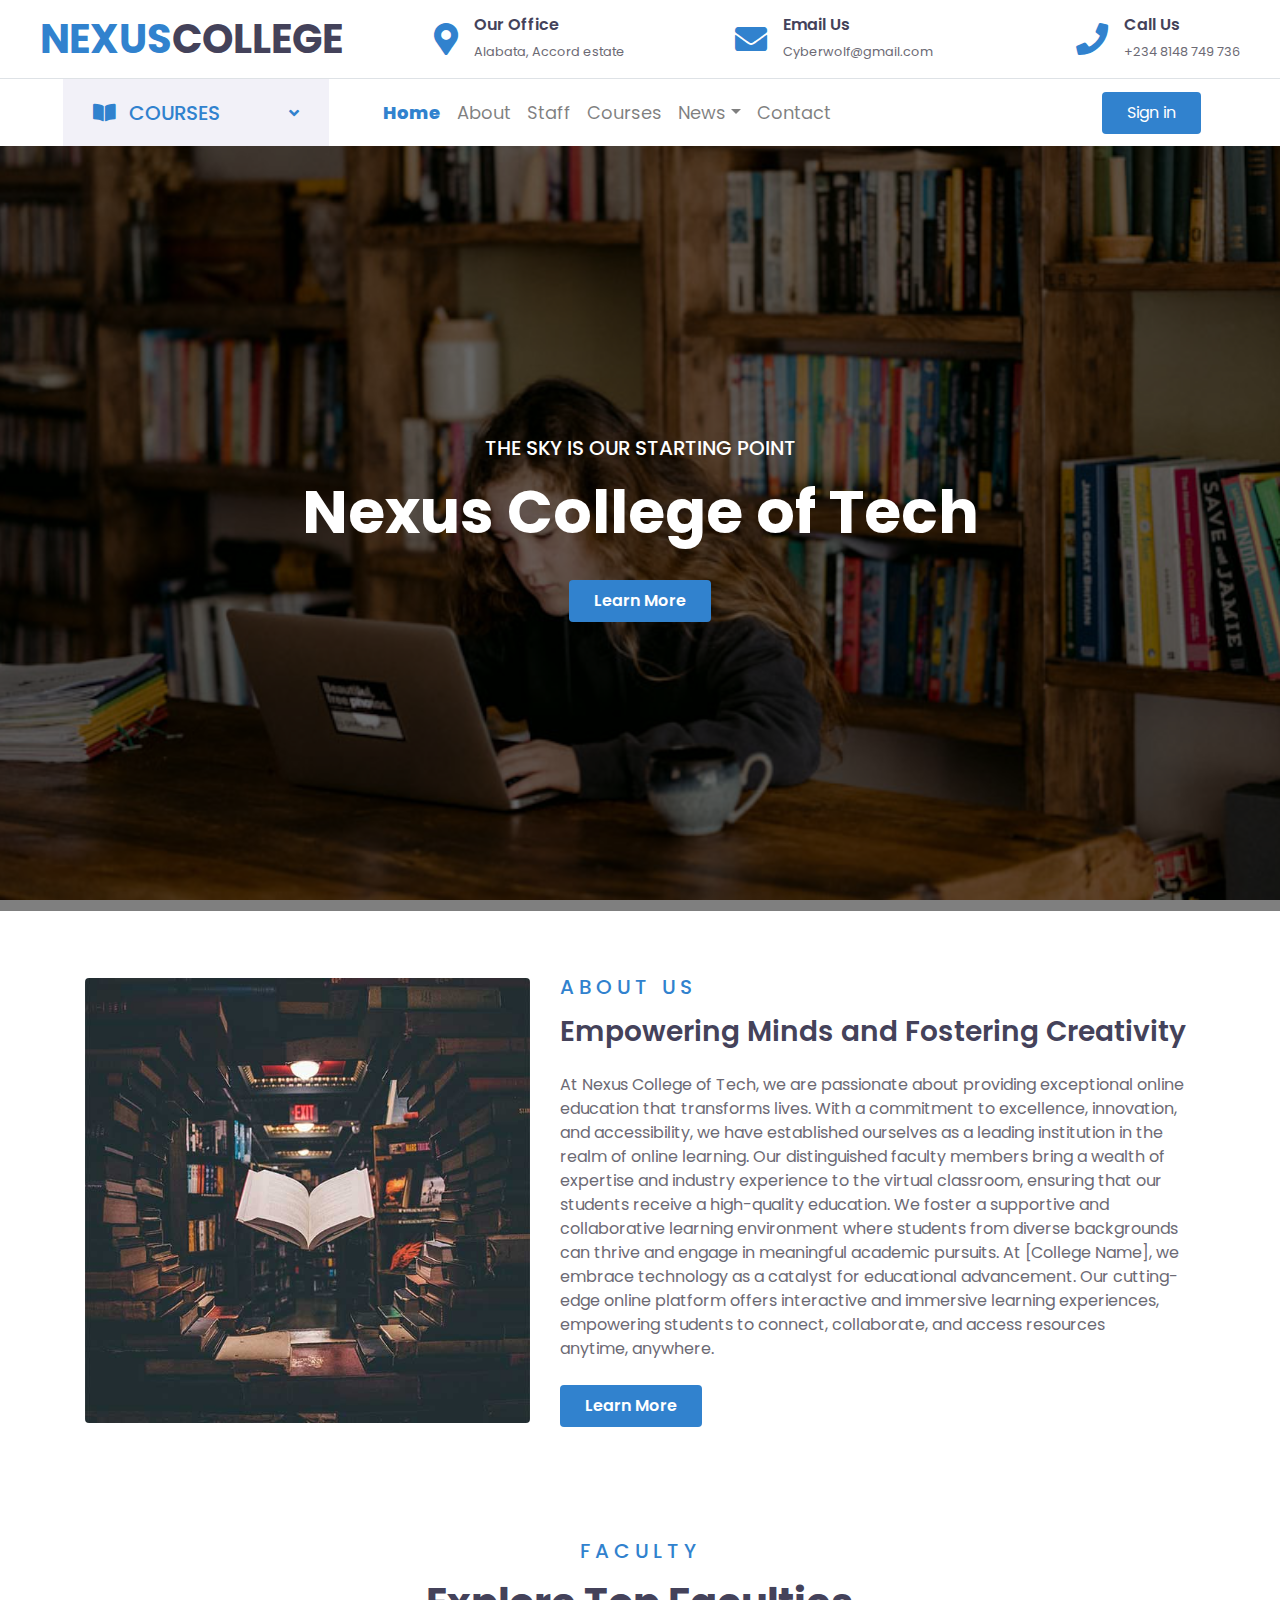
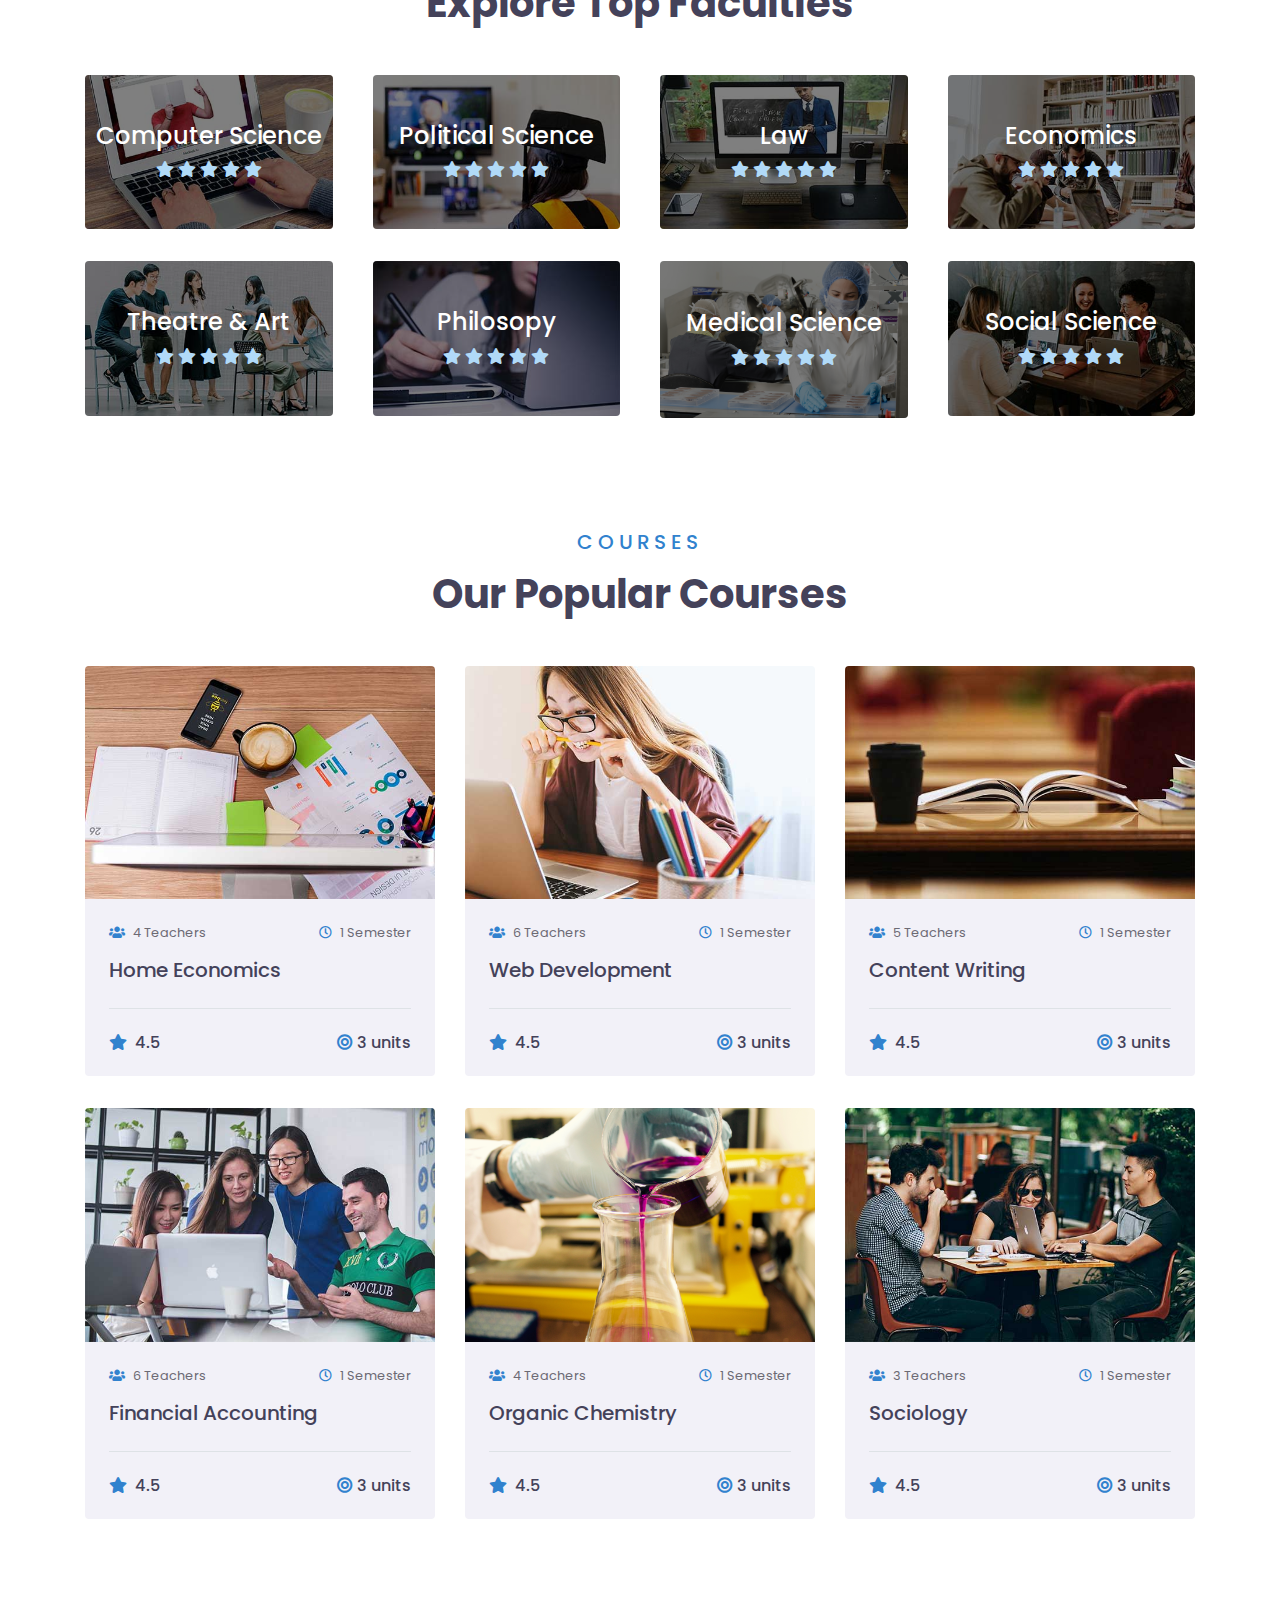
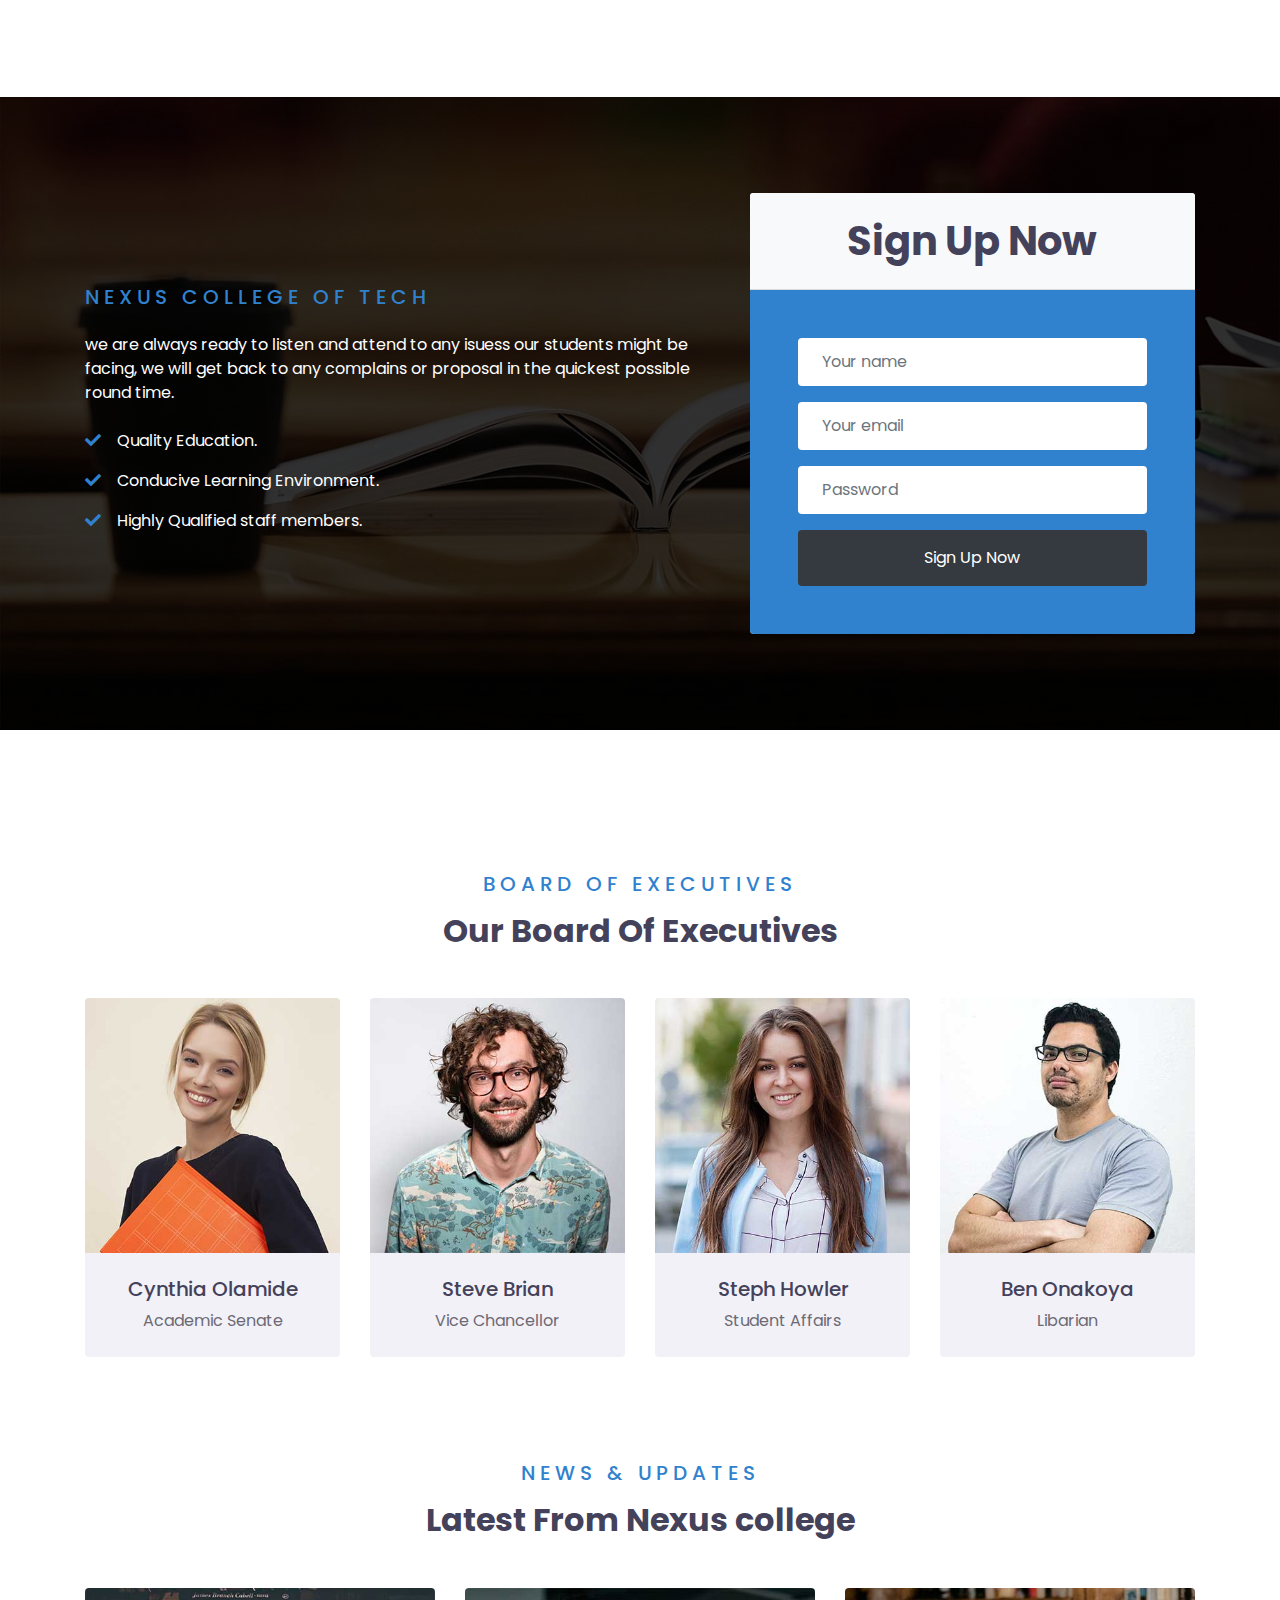
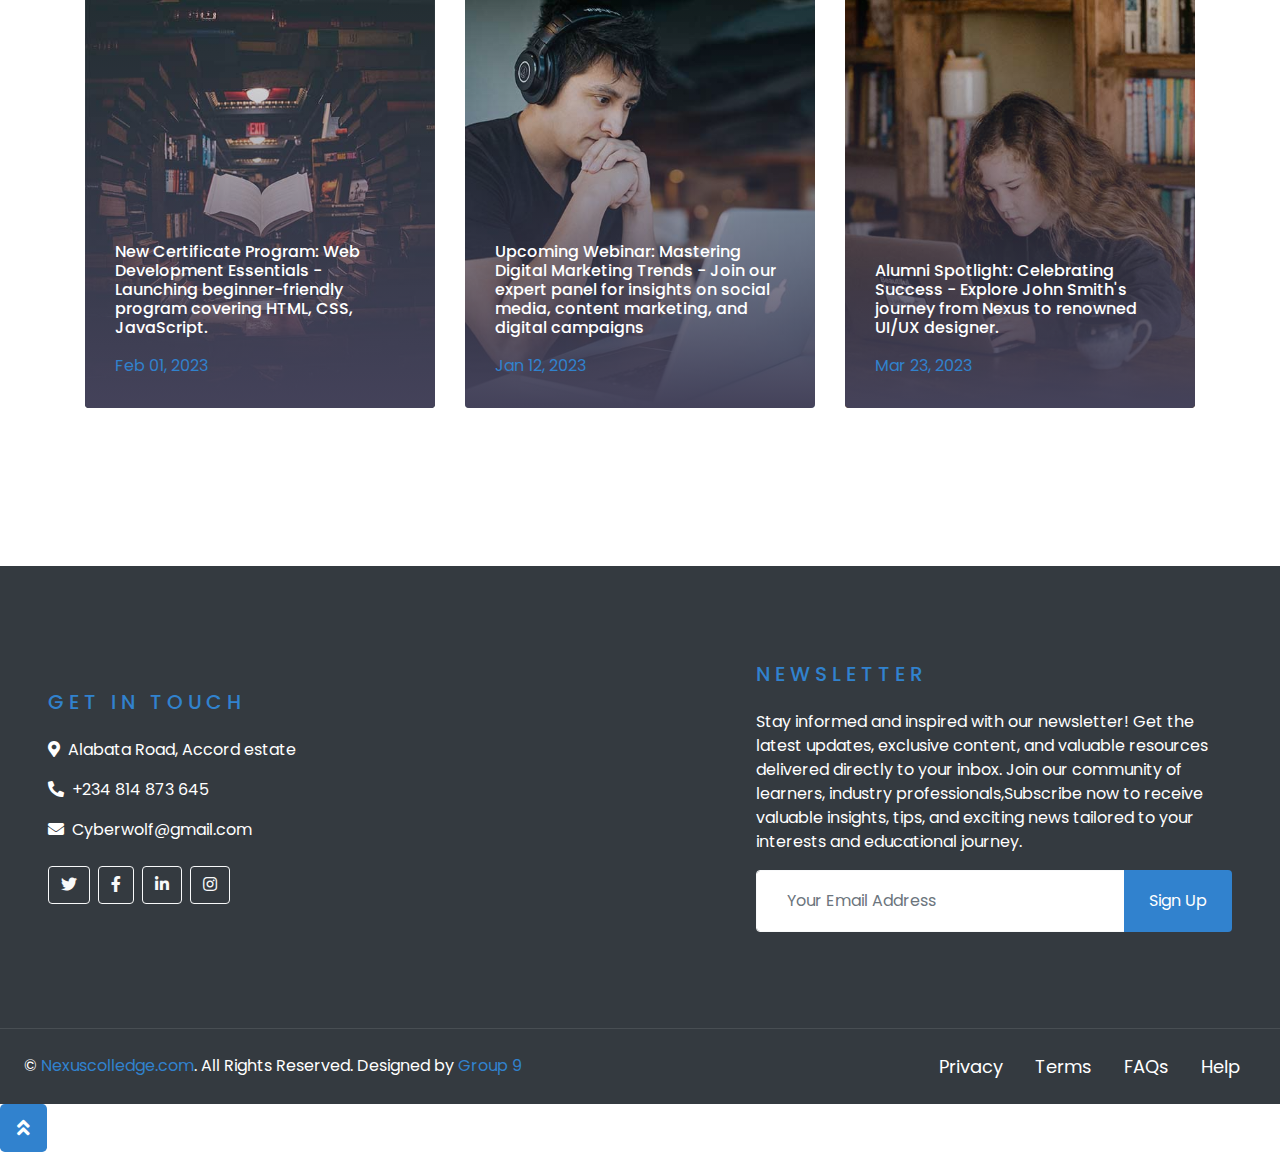
<file: index.html>
<!DOCTYPE html>
<html lang="en">

<head>
    <meta charset="utf-8">
    <title>Group9 assignment</title>
    <meta content="width=device-width, initial-scale=1.0" name="viewport">
    <script src="https://cdn.jsdelivr.net/npm/bootstrap@5.3.0/dist/js/bootstrap.bundle.min.js"
        integrity="sha384-geWF76RCwLtnZ8qwWowPQNguL3RmwHVBC9FhGdlKrxdiJJigb/j/68SIy3Te4Bkz"
        crossorigin="anonymous"></script> <!-- Google Web Fonts -->
    <link rel="preconnect" href="https://fonts.gstatic.com">
    <link href="https://fonts.googleapis.com/css2?family=Poppins:wght@400;500;600;700&display=swap" rel="stylesheet">

    <!-- Font Awesome -->
    <link href="https://cdnjs.cloudflare.com/ajax/libs/font-awesome/5.10.0/css/all.min.css" rel="stylesheet">

    <!--Stylesheet -->
    <link rel="stylesheet" href="/css/bootstrap.min.css">
    <link href="css/style.css" rel="stylesheet">
    <link href="css/responsive.css" rel="stylesheet">
</head>

<body>
    <!-- Topbar Start -->
    <div class="container-fluid d-none d-lg-block">
        <div class="topbar align-items-center  " style="padding: 15px 10px;">
            <div class="col-lg-3">
                <a href="" class="text-decoration-none">
                    <h1 class="m-0"><span class="text-primary">NEXUS</span>COLLEGE</h1>
                </a>
            </div>
            <div class="col-lg-3 text-right">
                <div class="d-inline-flex align-items-center">
                    <i class="fa fa-2x fa-map-marker-alt text-primary mr-3"></i>
                    <div class="text-left">
                        <h6 class="font-weight-semi-bold mb-1">Our Office</h6>
                        <small>Alabata, Accord estate</small>
                    </div>
                </div>
            </div>
            <div class="col-lg-3 text-right">
                <div class="d-inline-flex align-items-center">
                    <i class="fa fa-2x fa-envelope text-primary mr-3"></i>
                    <div class="text-left">
                        <h6 class="font-weight-semi-bold mb-1">Email Us</h6>
                        <small>Cyberwolf@gmail.com</small>
                    </div>
                </div>
            </div>
            <div class="col-lg-3 text-right">
                <div class="d-inline-flex align-items-center">
                    <i class="fa fa-2x fa-phone text-primary mr-3"></i>
                    <div class="text-left">
                        <h6 class="font-weight-semi-bold mb-1">Call Us</h6>
                        <small>+234 8148 749 736</small>
                    </div>
                </div>
            </div>
        </div>
    </div>
    <!-- Topbar End -->

    <!-- Navbar Start -->
    <div class="container-fluid">
        <div class="row border-top px-xl-5" style="display: flex; align-items: center;">
            <div class="col-lg-3 d-none d-lg-block">
                <a class="d-flex align-items-center justify-content-between bg-secondary1 w-100 text-decoration-none"
                    data-toggle="collapse" href="#navbar-vertical" style="height: 67px; padding: 0 30px;">
                    <h5 class="text-primary m-0">
                        <i class="fa fa-book-open mr-2"></i>
                        COURSES
                    </h5>
                    <i class="fa fa-angle-down text-primary"></i>
                </a>
            </div>
            <div class="col-lg-9">
                <nav class="navbar navbar-expand-lg navbar-light ">
                    <a href="index.html" class="text-decoration-none d-block d-lg-none  ">
                        <h1 class="m-0">
                            <span class="text-primary navBrand">NEXUS</span>
                            <span class="navBrand">COLLEGE</span>
                        </h1>
                    </a>
                    <button class="navbar-toggler" type="button" data-bs-toggle="collapse"
                        data-bs-target="#navbarSupportedContent" aria-controls="navbarSupportedContent"
                        aria-expanded="false" aria-label="Toggle navigation">
                        <span class="navbar-toggler-icon"></span>
                    </button>
                    <div class="collapse navbar-collapse justify-content-between" id="navbarSupportedContent">
                        <div class="navbar-nav py-0">
                            <a href="index.html" class="nav-item nav-link active" style="color:#3182CE;">Home</a>
                            <a href="about.html" class="nav-item nav-link">About</a>
                            <a href="staff.html" class="nav-item nav-link">Staff</a>
                            <a href="#" class="nav-item nav-link">Courses</a>
                            <div class="nav-item dropdown">
                                <a href="#" class="nav-link dropdown-toggle" data-toggle="dropdown">News</a>
                            </div>
                            <a href="contact.html" class="nav-item nav-link">Contact</a>
                        </div>
                        <a class="btn myBtn btn py-2 px-4 d-none d-lg-block" href="">Sign in</a>
                    </div>
                </nav>
            </div>
        </div>
    </div>
    <!-- Navbar End -->


    <!-- Carousel Start -->
    <div class="container-fluid p-0 pb-5 mb-1">
        <div id="header-carousel" class="carousel slide carousel-fade" data-ride="carousel">

            <div class="carousel-inner">
                <div class="carousel-item active">

                    <div class="carousel-caption " style="display:flex; justify-content:center; align-items:center;">
                        <div class="p-5" style="display:flex; justify-content:center; align-items:center;">
                            <center>
                                <h5 class="text-white text-uppercase mb-md-3">The sky is our starting point</h5>
                                <h1 class="text-white mb-md-4 brand">Nexus College of Tech</h1>
                                <a href="about.html"
                                    class="btn myBtn btn py-md-2 px-md-4 font-weight-semi-bold mt-2">Learn
                                    More</a>
                            </center>
                        </div>
                    </div>
                </div>
            </div>
        </div>
    </div>
    <!-- Carousel End -->


    <!-- About Start -->
    <div class="container-fluid pt-1 pb-5">
        <div class="container py-2">
            <div class="row" style="display: flex; justify-content: center; align-items: center;">
                <div class="col-lg-5">
                    <img class="img-fluid rounded mb-4 mb-lg-0" src="img/about.jpg" alt="">
                </div>
                <div class="col-lg-7">
                    <div class="text-left mb-4">
                        <h5 class="text-primary text-uppercase mb-3" style="letter-spacing: 5px;">About Us</h5>
                        <h3 class="empower-lg">Empowering Minds and Fostering Creativity</h3>
                        <span class="empower-sm">Empowering Minds and Fostering Creativity</span>
                    </div>
                    <p>At Nexus College of Tech, we are passionate about providing exceptional online education that
                        transforms lives. With a commitment to excellence, innovation, and accessibility, we have
                        established ourselves as a leading institution in the realm of online learning.

                        Our distinguished faculty members bring a wealth of expertise and industry experience to the
                        virtual classroom, ensuring that our students receive a high-quality education. We foster a
                        supportive and collaborative learning environment where students from diverse backgrounds can
                        thrive and engage in meaningful academic pursuits.

                        At [College Name], we embrace technology as a catalyst for educational advancement. Our
                        cutting-edge online platform offers interactive and immersive learning experiences, empowering
                        students to connect, collaborate, and access resources anytime, anywhere.</p>
                    <a href="" class="btn myBtn btn py-md-2 px-md-4 font-weight-semi-bold mt-2">Learn More</a>
                </div>
            </div>
        </div>
    </div>
    <!-- About End -->


    <!-- Category Start -->
    <div class="container-fluid py-2">
        <div class="container pt-5 pb-3">
            <div class="text-center mb-5">
                <h5 class="text-primary text-uppercase mb-3" style="letter-spacing: 5px;">Faculty</h5>
                <h1>Explore Top Faculties</h1>
            </div>
            <div class="courses-container">
                <div class="mb-4">
                    <div class="cat-item position-relative overflow-hidden rounded mb-2">
                        <img class="img-fluid" src="img/cat-1.jpg" alt="course">
                        <a class="cat-overlay text-white text-decoration-none" href="">
                            <h4 class="text-white font-weight-medium">Computer Science</h4>
                            <span class="stars">
                                <i class="fa fa-star"></i>
                                <i class="fa fa-star"></i>
                                <i class="fa fa-star"></i>
                                <i class="fa fa-star"></i>
                                <i class="fa fa-star"></i>
                            </span>
                        </a>
                    </div>
                </div>
                <div class="mb-4">
                    <div class="cat-item position-relative overflow-hidden rounded mb-2">
                        <img class="img-fluid" src="img/cat-2.jpg" alt="course">
                        <a class="cat-overlay text-white text-decoration-none" href="">
                            <h4 class="text-white font-weight-medium">Political Science</h4>
                            <span class="stars">
                                <i class="fa fa-star"></i>
                                <i class="fa fa-star"></i>
                                <i class="fa fa-star"></i>
                                <i class="fa fa-star"></i>
                                <i class="fa fa-star"></i>
                            </span>
                        </a>
                    </div>
                </div>
                <div class="mb-4">
                    <div class="cat-item position-relative overflow-hidden rounded mb-2">
                        <img class="img-fluid" src="img/cat-3.jpg" alt="course">
                        <a class="cat-overlay text-white text-decoration-none" href="">
                            <h4 class="text-white font-weight-medium">Law</h4>
                            <span class="stars">
                                <i class="fa fa-star"></i>
                                <i class="fa fa-star"></i>
                                <i class="fa fa-star"></i>
                                <i class="fa fa-star"></i>
                                <i class="fa fa-star"></i>
                            </span>
                        </a>
                    </div>
                </div>
                <div class="mb-4">
                    <div class="cat-item position-relative overflow-hidden rounded mb-2">
                        <img class="img-fluid" src="img/cat-4.jpg" alt="course">
                        <a class="cat-overlay text-white text-decoration-none" href="">
                            <h4 class="text-white font-weight-medium">Economics</h4>
                            <span class="stars">
                                <i class="fa fa-star"></i>
                                <i class="fa fa-star"></i>
                                <i class="fa fa-star"></i>
                                <i class="fa fa-star"></i>
                                <i class="fa fa-star"></i>
                            </span>
                        </a>
                    </div>
                </div>

                <div class="mb-4">
                    <div class="cat-item position-relative overflow-hidden rounded mb-2">
                        <img class="img-fluid" src="img/cat-6.jpg" alt="course">
                        <a class="cat-overlay text-white text-decoration-none" href="">
                            <h4 class="text-white font-weight-medium">Theatre & Art</h4>
                            <span class="stars">
                                <i class="fa fa-star"></i>
                                <i class="fa fa-star"></i>
                                <i class="fa fa-star"></i>
                                <i class="fa fa-star"></i>
                                <i class="fa fa-star"></i>
                            </span>

                        </a>
                    </div>
                </div>
                <div class="mb-4">
                    <div class="cat-item position-relative overflow-hidden rounded mb-2">
                        <img class="img-fluid" src="img/cat-7.jpg" alt="course">
                        <a class="cat-overlay text-white text-decoration-none" href="">
                            <h4 class="text-white font-weight-medium">Philosopy</h4>
                            <span class="stars">
                                <i class="fa fa-star"></i>
                                <i class="fa fa-star"></i>
                                <i class="fa fa-star"></i>
                                <i class="fa fa-star"></i>
                                <i class="fa fa-star"></i>
                            </span>
                        </a>
                    </div>
                </div>
                <div class="mb-4">
                    <div class="cat-item position-relative overflow-hidden rounded mb-2">
                        <img class="img-fluid" src="img/doc.jpg" alt="course">
                        <a class="cat-overlay text-white text-decoration-none" href="">
                            <h4 class="text-white font-weight-medium">Medical Science</h4>
                            <span class="stars">
                                <i class="fa fa-star"></i>
                                <i class="fa fa-star"></i>
                                <i class="fa fa-star"></i>
                                <i class="fa fa-star"></i>
                                <i class="fa fa-star"></i>
                            </span>
                        </a>
                    </div>
                </div>

                <div class="mb-4">
                    <div class="cat-item position-relative overflow-hidden rounded mb-2">
                        <img class="img-fluid" src="img/cat-5.jpg" alt="course">
                        <a class="cat-overlay text-white text-decoration-none" href="">
                            <h4 class="text-white font-weight-medium">Social Science</h4>
                            <span class="stars">
                                <i class="fa fa-star"></i>
                                <i class="fa fa-star"></i>
                                <i class="fa fa-star"></i>
                                <i class="fa fa-star"></i>
                                <i class="fa fa-star"></i>
                            </span>
                        </a>
                    </div>
                </div>
            </div>
        </div>
    </div>
    <!-- Category Start -->


    <!-- Courses Start -->
    <div class="container-fluid py-2">
        <div class="container py-5">
            <div class="text-center mb-5">
                <h5 class="text-primary text-uppercase mb-3" style="letter-spacing: 5px;">Courses</h5>
                <h1>Our Popular Courses</h1>
            </div>
            <div class="row">
                <div class="col-lg-4 col-md-6 mb-4">
                    <div class="rounded overflow-hidden mb-2">
                        <img class="img-fluid" src="img/course-1.jpg" alt="">
                        <div class="bg-secondary p-4">
                            <div class="d-flex justify-content-between mb-3">
                                <small class="m-0"><i class="fa fa-users text-primary mr-2"></i>4 Teachers</small>
                                <small class="m-0"><i class="far fa-clock text-primary mr-2"></i>1 Semester</small>
                            </div>
                            <a class="h5" href="">Home Economics</a>
                            <div class="border-top mt-4 pt-4">
                                <div class="d-flex justify-content-between">
                                    <h6 class="m-0"><i class="fa fa-star text-primary mr-2"></i>4.5
                                    </h6>
                                    <h6 class="m-0"><i class="fa fa-bullseye text-primary mr-1"></i>3 units</h6>
                                </div>
                            </div>
                        </div>
                    </div>
                </div>
                <div class="col-lg-4 col-md-6 mb-4">
                    <div class="rounded overflow-hidden mb-2">
                        <img class="img-fluid" src="img/course-2.jpg" alt="">
                        <div class="bg-secondary p-4">
                            <div class="d-flex justify-content-between mb-3">
                                <small class="m-0"><i class="fa fa-users text-primary mr-2"></i>6 Teachers</small>
                                <small class="m-0"><i class="far fa-clock text-primary mr-2"></i>1 Semester</small>
                            </div>
                            <a class="h5" href="">Web Development</a>
                            <div class="border-top mt-4 pt-4">
                                <div class="d-flex justify-content-between">
                                    <h6 class="m-0"><i class="fa fa-star text-primary mr-2"></i>4.5
                                    </h6>
                                    <h6 class="m-0"><i class="fa fa-bullseye text-primary mr-1"></i>3 units</h6>
                                </div>
                            </div>
                        </div>
                    </div>
                </div>
                <div class="col-lg-4 col-md-6 mb-4">
                    <div class="rounded overflow-hidden mb-2">
                        <img class="img-fluid" src="img/course-3.jpg" alt="">
                        <div class="bg-secondary p-4">
                            <div class="d-flex justify-content-between mb-3">
                                <small class="m-0"><i class="fa fa-users text-primary mr-2"></i>5 Teachers</small>
                                <small class="m-0"><i class="far fa-clock text-primary mr-2"></i>1 Semester</small>
                            </div>
                            <a class="h5" href="">Content Writing</a>
                            <div class="border-top mt-4 pt-4">
                                <div class="d-flex justify-content-between">
                                    <h6 class="m-0"><i class="fa fa-star text-primary mr-2"></i>4.5
                                    </h6>
                                    <h6 class="m-0"><i class="fa fa-bullseye text-primary mr-1"></i>3 units</h6>
                                </div>
                            </div>
                        </div>
                    </div>
                </div>
                <div class="col-lg-4 col-md-6 mb-4">
                    <div class="rounded overflow-hidden mb-2">
                        <img class="img-fluid" src="img/course-4.jpg" alt="">
                        <div class="bg-secondary p-4">
                            <div class="d-flex justify-content-between mb-3">
                                <small class="m-0"><i class="fa fa-users text-primary mr-2"></i>6 Teachers</small>
                                <small class="m-0"><i class="far fa-clock text-primary mr-2"></i>1 Semester</small>
                            </div>
                            <a class="h5" href="">Financial Accounting</a>
                            <div class="border-top mt-4 pt-4">
                                <div class="d-flex justify-content-between">
                                    <h6 class="m-0"><i class="fa fa-star text-primary mr-2"></i>4.5
                                    </h6>
                                    <h6 class="m-0"><i class="fa fa-bullseye text-primary mr-1"></i>3 units</h6>
                                </div>
                            </div>
                        </div>
                    </div>
                </div>
                <div class="col-lg-4 col-md-6 mb-4">
                    <div class="rounded overflow-hidden mb-2">
                        <img class="img-fluid" src="img/chem.jpg" alt="">
                        <div class="bg-secondary p-4">
                            <div class="d-flex justify-content-between mb-3">
                                <small class="m-0"><i class="fa fa-users text-primary mr-2"></i>4 Teachers</small>
                                <small class="m-0"><i class="far fa-clock text-primary mr-2"></i>1 Semester</small>
                            </div>
                            <a class="h5" href="">Organic Chemistry</a>
                            <div class="border-top mt-4 pt-4">
                                <div class="d-flex justify-content-between">
                                    <h6 class="m-0"><i class="fa fa-star text-primary mr-2"></i>4.5
                                    </h6>
                                    <!-- <h6 class="m-0"><i class="fa fa-bullseye text-primary mr-1"></i>3 units</h6> -->
                                    <h6 class="m-0"><i class="fa fa-bullseye text-primary mr-1"></i>3 units</h6>

                                </div>
                            </div>
                        </div>
                    </div>
                </div>
                <div class="col-lg-4 col-md-6 mb-4">
                    <div class="rounded overflow-hidden mb-2">
                        <img class="img-fluid" src="img/course-6.jpg" alt="">
                        <div class="bg-secondary p-4">
                            <div class="d-flex justify-content-between mb-3">
                                <small class="m-0"><i class="fa fa-users text-primary mr-2"></i>3 Teachers</small>
                                <small class="m-0"><i class="far fa-clock text-primary mr-2"></i>1 Semester</small>
                            </div>
                            <a class="h5" href="">Sociology</a>
                            <div class="border-top mt-4 pt-4">
                                <div class="d-flex justify-content-between">
                                    <h6 class="m-0"><i class="fa fa-star text-primary mr-2"></i>4.5
                                    </h6>
                                    <h6 class="m-0"><i class="fa fa-bullseye text-primary mr-1"></i>3 units</h6>
                                </div>
                            </div>
                        </div>
                    </div>
                </div>
            </div>
        </div>
    </div>
    <!-- Courses End -->


    <!-- Registration Start -->
    <div class="container-fluid bg-registration py-5" style="margin: 90px 0;">
        <div class="container py-5">
            <div style="display: flex; justify-content: space-around; align-items:center;" class="row">
                <div class="col-lg-7 mb-5 mb-lg-0">
                    <div class="mb-4">
                        <h5 class="text-primary text-uppercase mb-3" style="letter-spacing: 5px;">Nexus college of tech
                        </h5>
                        <!-- <h4 class="text-white">Let us know any proposals </h4> -->
                    </div>
                    <p class="text-white">we are always ready to listen and attend to any isuess our students might be
                        facing, we will get back to any complains or proposal in the quickest possible round time.
                    </p>
                    <ul class="list-inline text-white m-0">
                        <li class="py-2"><i class="fa fa-check text-primary mr-3"></i>Quality Education.</li>
                        <li class="py-2"><i class="fa fa-check text-primary mr-3"></i>Conducive Learning Environment.
                        </li>
                        <li class="py-2"><i class="fa fa-check text-primary mr-3"></i>Highly Qualified staff members.
                        </li>
                    </ul>
                </div>
                <div class="col-lg-5">
                    <div class="card border-0">
                        <div class="card-header bg-light text-center p-4">
                            <h1 class="m-0">Sign Up Now</h1>
                        </div>
                        <div class="card-body rounded-bottom bg-orange p-5">
                            <form>
                                <div class="form-group">
                                    <input type="text" class="form-control border-0 p-4" placeholder="Your name"
                                        required="required" />
                                </div>
                                <div class="form-group">
                                    <input type="email" class="form-control border-0 p-4" placeholder="Your email"
                                        required="required" />
                                </div>

                                <div class="form-group">
                                    <input type="password" class="form-control border-0 p-4" placeholder="Password"
                                        required="required" />
                                </div>

                                <div>
                                    <button class="btn btn-dark btn-block border-0 py-3" type="submit">Sign Up
                                        Now</button>
                                </div>
                            </form>
                        </div>
                    </div>
                </div>
            </div>
        </div>
    </div>
    <!-- Registration End -->


    <!-- Board Start -->
    <div class="container-fluid py-1">
        <div class="container pt-5 pb-3">
            <div class="text-center mb-5">
                <h5 class="text-primary text-uppercase mb-3" style="letter-spacing: 5px;">Board Of Executives</h5>
                <h2>Our Board Of Executives</h2>
            </div>
            <div class="row" style="display: flex; justify-content: space-between; align-items: center;">
                <div class="col-md-6 col-lg-3 text-center team mb-4">
                    <div class="team-item rounded overflow-hidden mb-2">
                        <div class="team-img position-relative">
                            <img class="img-fluid" src="img/team-1.jpg" alt="">
                            <div class="team-social">
                                <a class="btn btn-outline-light btn-square mx-1" href="#"><i
                                        class="fab fa-twitter"></i></a>
                                <a class="btn btn-outline-light btn-square mx-1" href="#"><i
                                        class="fab fa-facebook-f"></i></a>
                                <a class="btn btn-outline-light btn-square mx-1" href="#"><i
                                        class="fab fa-linkedin-in"></i></a>
                            </div>
                        </div>
                        <div class="bg-secondary p-4">
                            <h5>Cynthia Olamide</h5>
                            <p class="m-0">Academic Senate</p>
                        </div>
                    </div>
                </div>
                <div class="col-md-6 col-lg-3 text-center team mb-4">
                    <div class="team-item rounded overflow-hidden mb-2">
                        <div class="team-img position-relative">
                            <img class="img-fluid" src="img/team-2.jpg" alt="">
                            <div class="team-social">
                                <a class="btn btn-outline-light btn-square mx-1" href="#"><i
                                        class="fab fa-twitter"></i></a>
                                <a class="btn btn-outline-light btn-square mx-1" href="#"><i
                                        class="fab fa-facebook-f"></i></a>
                                <a class="btn btn-outline-light btn-square mx-1" href="#"><i
                                        class="fab fa-linkedin-in"></i></a>
                            </div>
                        </div>
                        <div class="bg-secondary p-4">
                            <h5>Steve Brian</h5>
                            <p class="m-0">Vice Chancellor</p>
                        </div>
                    </div>
                </div>
                <div class="col-md-6 col-lg-3 text-center team mb-4">
                    <div class="team-item rounded overflow-hidden mb-2">
                        <div class="team-img position-relative">
                            <img class="img-fluid" src="img/team-3.jpg" alt="">
                            <div class="team-social">
                                <a class="btn btn-outline-light btn-square mx-1" href="#"><i
                                        class="fab fa-twitter"></i></a>
                                <a class="btn btn-outline-light btn-square mx-1" href="#"><i
                                        class="fab fa-facebook-f"></i></a>
                                <a class="btn btn-outline-light btn-square mx-1" href="#"><i
                                        class="fab fa-linkedin-in"></i></a>
                            </div>
                        </div>
                        <div class="bg-secondary p-4">
                            <h5>Steph Howler</h5>
                            <p class="m-0">Student Affairs</p>
                        </div>
                    </div>
                </div>
                <div class="col-md-6 col-lg-3 text-center team mb-4">
                    <div class="team-item rounded overflow-hidden mb-2">
                        <div class="team-img position-relative">
                            <img class="img-fluid" src="img/team-4.jpg" alt="">
                            <div class="team-social">
                                <a class="btn btn-outline-light btn-square mx-1" href="#"><i
                                        class="fab fa-twitter"></i></a>
                                <a class="btn btn-outline-light btn-square mx-1" href="#"><i
                                        class="fab fa-facebook-f"></i></a>
                                <a class="btn btn-outline-light btn-square mx-1" href="#"><i
                                        class="fab fa-linkedin-in"></i></a>
                            </div>
                        </div>
                        <div class="bg-secondary p-4">
                            <h5>Ben Onakoya</h5>
                            <p class="m-0">Libarian</p>
                        </div>
                    </div>
                </div>
            </div>
        </div>
        <!-- <div class="view-btn-div">
            <button class="btn view-btn w-100">VIEW ALL</button>
        </div> -->
    </div>
    <!-- Board End -->


    <!-- Blog Start -->
    <div class="container-fluid py-1">
        <div class="container pt-5 pb-3">
            <div class="text-center mb-5">
                <h5 class="text-primary text-uppercase mb-3" style="letter-spacing: 5px;">News & Updates</h5>
                <h2>Latest From Nexus college</h2>
            </div>
            <div class="pb-3 row" style="display: flex; justify-content: space-around; align-items: center;">
                <div class="col-lg-4 mb-4">
                    <div class="blog-item position-relative overflow-hidden rounded mb-2">
                        <img class="img-fluid" src="img/blog-1.jpg" alt="">
                        <a class="blog-overlay text-decoration-none" href="">
                            <h6 class="text-white mb-3">New Certificate Program: Web Development Essentials - Launching
                                beginner-friendly program covering
                                HTML, CSS, JavaScript.</h6>
                            <p class="text-primary m-0">Feb 01, 2023</p>
                        </a>
                    </div>
                </div>
                <div class="col-lg-4 mb-4">
                    <div class="blog-item position-relative overflow-hidden rounded mb-2">
                        <img class="img-fluid" src="img/blog-2.jpg" alt="">
                        <a class="blog-overlay text-decoration-none" href="">
                            <h6 class="text-white mb-3">Upcoming Webinar: Mastering Digital
                                Marketing Trends - Join our expert panel for insights on social media, content
                                marketing, and digital campaigns</h6>
                            <p class="text-primary m-0">Jan 12, 2023</p>
                        </a>
                    </div>
                </div>
                <div class="col-lg-4 mb-4">
                    <div class="blog-item position-relative overflow-hidden rounded mb-2">
                        <img class="img-fluid" src="img/blog-3.jpg" alt="">
                        <a class="blog-overlay text-decoration-none" href="">
                            <h6 class="text-white mb-3">Alumni Spotlight: Celebrating Success
                                - Explore John Smith's journey from Nexus to renowned UI/UX designer.</h6>
                            <p class="text-primary m-0">Mar 23, 2023</p>
                        </a>
                    </div>
                </div>
            </div>
        </div>
    </div>
    <!-- Blog End -->


    <!-- Footer Start -->
    <div class="container-fluid bg-dark text-white py-5 px-sm-3 px-lg-5" style="margin-top: 90px;">
        <div class="pt-5 row" style="display: flex; justify-content: space-between; align-items: center;">
            <div class="col-lg-7 col-md-12">
                <div class="row">
                    <div class="col-md-6 mb-5">
                        <h5 class="text-primary text-uppercase mb-4" style="letter-spacing: 5px;">Get In Touch</h5>
                        <p><i class="fa fa-map-marker-alt mr-2"></i>Alabata Road, Accord estate</p>
                        <p><i class="fa fa-phone-alt mr-2"></i>+234 814 873 645</p>
                        <p><i class="fa fa-envelope mr-2"></i>Cyberwolf@gmail.com</p>
                        <div class="d-flex justify-content-start mt-4">
                            <a class="btn btn-outline-light btn-square mr-2" href="#"><i class="fab fa-twitter"></i></a>
                            <a class="btn btn-outline-light btn-square mr-2" href="#"><i
                                    class="fab fa-facebook-f"></i></a>
                            <a class="btn btn-outline-light btn-square mr-2" href="#"><i
                                    class="fab fa-linkedin-in"></i></a>
                            <a class="btn btn-outline-light btn-square" href="#"><i class="fab fa-instagram"></i></a>
                        </div>
                    </div>
                </div>
            </div>
            <div class="col-lg-5 col-md-12 mb-5">
                <h5 class="text-primary text-uppercase mb-4" style="letter-spacing: 5px;">Newsletter</h5>
                <p>Stay informed and inspired with our newsletter! Get the latest updates, exclusive content, and
                    valuable resources delivered directly to your inbox. Join our community of learners, industry
                    professionals,Subscribe now to receive valuable insights, tips, and exciting news tailored to your
                    interests and
                    educational journey.</p>
                <div class="w-100">
                    <div class="input-group">
                        <input type="text" class="form-control border-light" style="padding: 30px;"
                            placeholder="Your Email Address">
                        <div class="input-group-append">
                            <button class="btn myBtn px-4">Sign Up</button>
                        </div>
                    </div>
                </div>
            </div>
        </div>
    </div>
    <div class="container-fluid bg-dark text-white border-top py-4 px-sm-3 px-md-4"
        style="border-color: rgba(256, 256, 256, .1) !important;">
        <div style="display: flex; justify-content: space-between; align-items: center;" class="row">
            <div class="col-lg-6 text-center text-md-left mb-3 mb-md-0">
                <p class="m-0 text-white">&copy; <a href="#">Nexuscolledge.com</a>. All Rights Reserved. Designed by <a
                        href="https://cyberwolf.netlify.app">Group 9</a>
                </p>
            </div>
            <div class="col-lg-6 text-center text-md-right">
                <ul class="nav d-inline-flex">
                    <li class="nav-item">
                        <a class="nav-link text-white py-0" href="#">Privacy</a>
                    </li>
                    <li class="nav-item">
                        <a class="nav-link text-white py-0" href="#">Terms</a>
                    </li>
                    <li class="nav-item">
                        <a class="nav-link text-white py-0" href="#">FAQs</a>
                    </li>
                    <li class="nav-item">
                        <a class="nav-link text-white py-0" href="#">Help</a>
                    </li>
                </ul>
            </div>
        </div>
    </div>
    <!-- Footer End -->

    <!-- Back to Top -->
    <a href="#" class="btn btn-lg myBtn btn-lg-square back-to-top"><i class="fa fa-angle-double-up"></i></a>
</body>

</html>
</file>
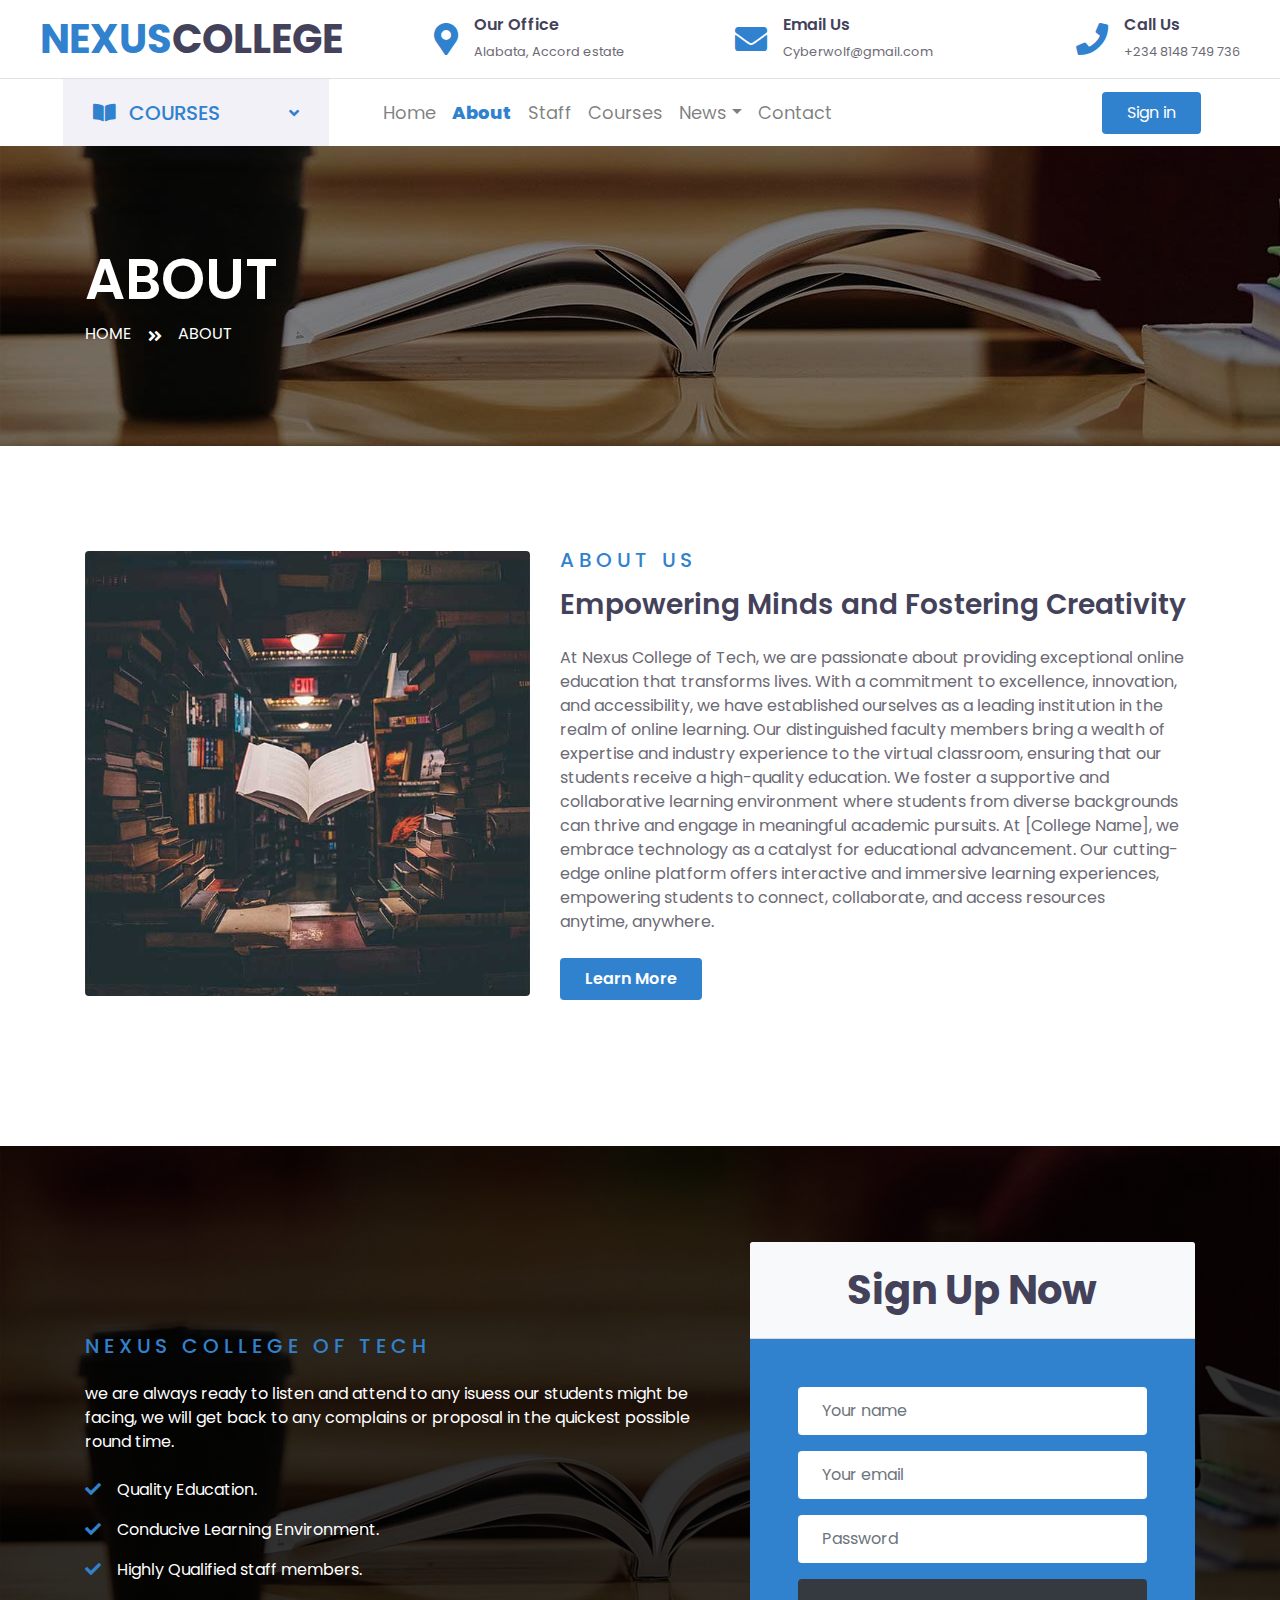
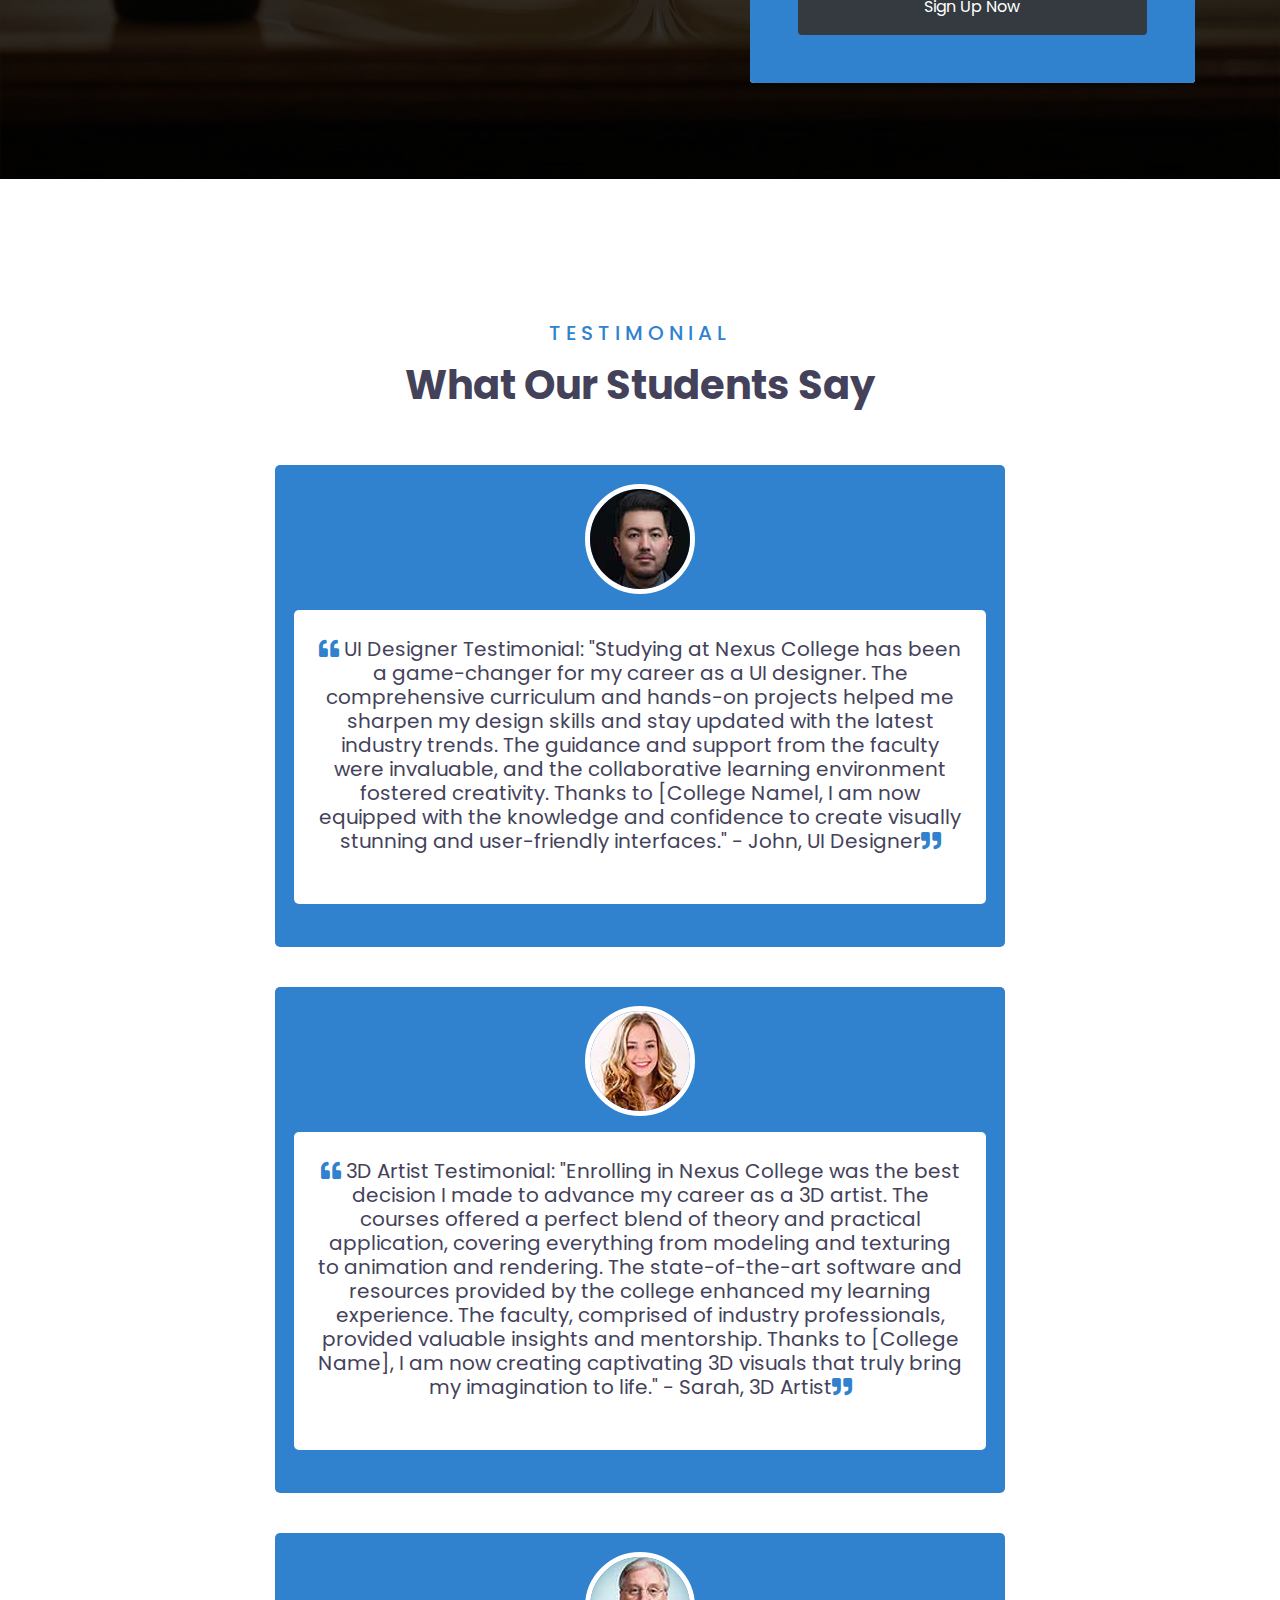
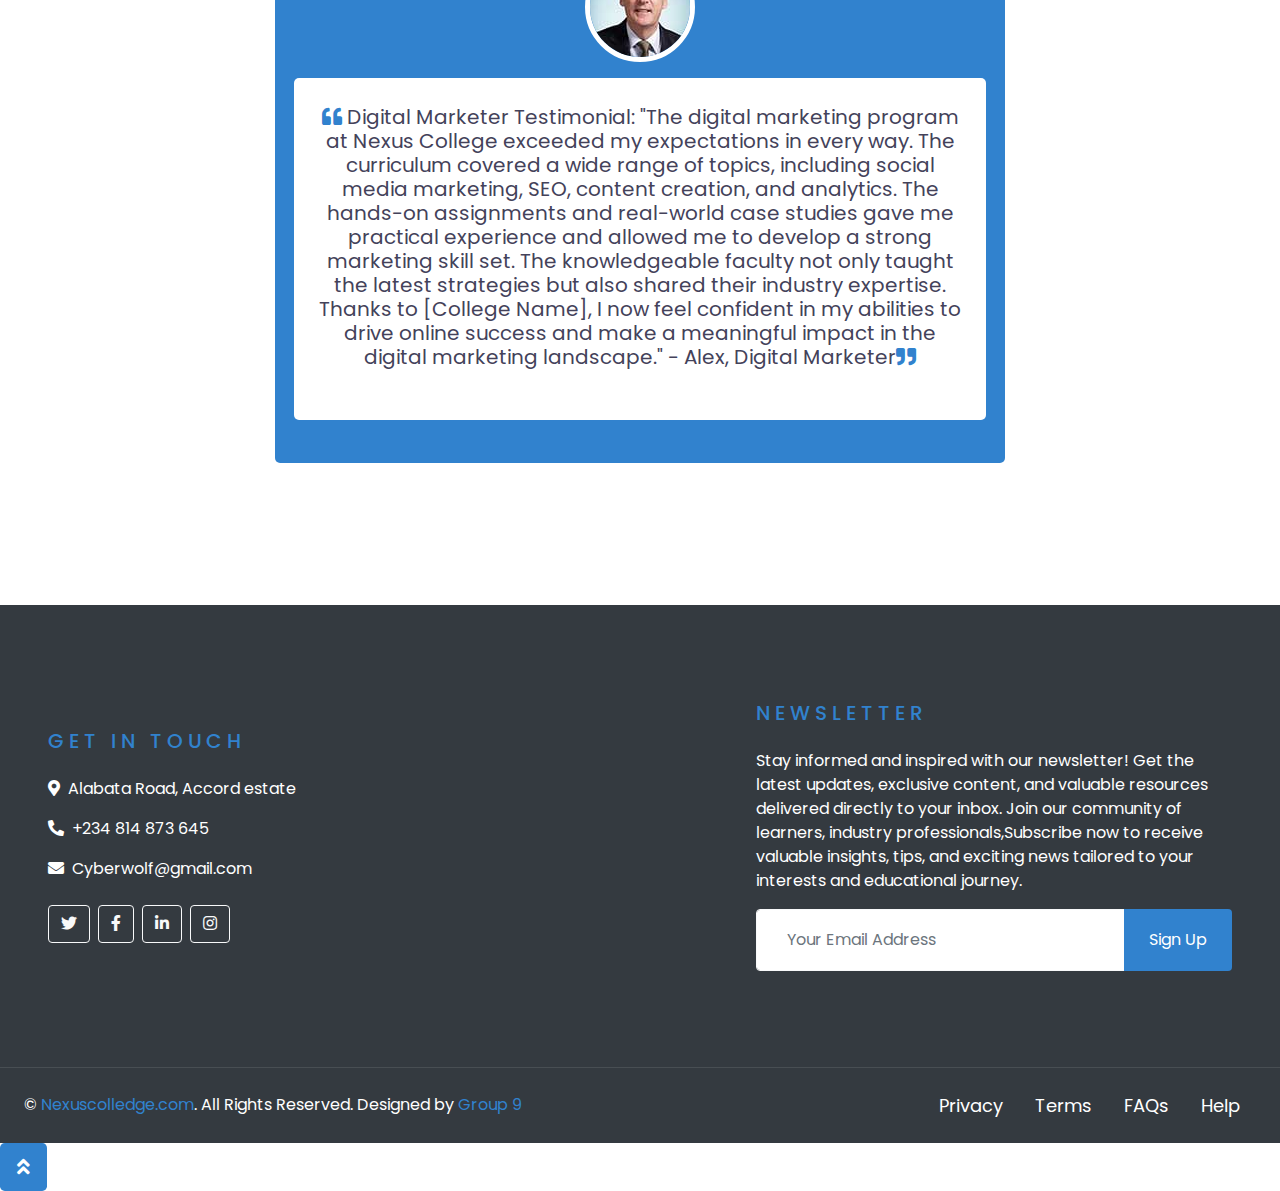
<file: about.html>
<!DOCTYPE html>
<html lang="en">

<head>
    <meta charset="utf-8">
    <title>Group9 assignment</title>
    <meta content="width=device-width, initial-scale=1.0" name="viewport">
    <script src="https://cdn.jsdelivr.net/npm/bootstrap@5.3.0/dist/js/bootstrap.bundle.min.js"
        integrity="sha384-geWF76RCwLtnZ8qwWowPQNguL3RmwHVBC9FhGdlKrxdiJJigb/j/68SIy3Te4Bkz"
        crossorigin="anonymous"></script> <!-- Google Web Fonts -->

    <!-- Google Web Fonts -->
    <link rel="preconnect" href="https://fonts.gstatic.com">
    <link href="https://fonts.googleapis.com/css2?family=Poppins:wght@400;500;600;700&display=swap" rel="stylesheet">

    <!-- Font Awesome -->
    <link href="https://cdnjs.cloudflare.com/ajax/libs/font-awesome/5.10.0/css/all.min.css" rel="stylesheet">

    <!--Stylesheet -->
    <link rel="stylesheet" href="/css/bootstrap.min.css">
    <link href="css/style.css" rel="stylesheet">
    <link href="css/responsive.css" rel="stylesheet">
</head>

<body>
    <!-- Topbar Start -->
    <div class="container-fluid d-none d-lg-block">
        <div class="topbar align-items-center  " style="padding: 15px 10px;">
            <div class="col-lg-3">
                <a href="" class="text-decoration-none">
                    <h1 class="m-0"><span class="text-primary">NEXUS</span>COLLEGE</h1>
                </a>
            </div>
            <div class="col-lg-3 text-right">
                <div class="d-inline-flex align-items-center">
                    <i class="fa fa-2x fa-map-marker-alt text-primary mr-3"></i>
                    <div class="text-left">
                        <h6 class="font-weight-semi-bold mb-1">Our Office</h6>
                        <small>Alabata, Accord estate</small>
                    </div>
                </div>
            </div>
            <div class="col-lg-3 text-right">
                <div class="d-inline-flex align-items-center">
                    <i class="fa fa-2x fa-envelope text-primary mr-3"></i>
                    <div class="text-left">
                        <h6 class="font-weight-semi-bold mb-1">Email Us</h6>
                        <small>Cyberwolf@gmail.com</small>
                    </div>
                </div>
            </div>
            <div class="col-lg-3 text-right">
                <div class="d-inline-flex align-items-center">
                    <i class="fa fa-2x fa-phone text-primary mr-3"></i>
                    <div class="text-left">
                        <h6 class="font-weight-semi-bold mb-1">Call Us</h6>
                        <small>+234 8148 749 736</small>
                    </div>
                </div>
            </div>
        </div>
    </div>
    <!-- Topbar End -->

    <!-- Navbar Start -->
    <div class="container-fluid">
        <div class="row border-top px-xl-5" style="display: flex; align-items: center;">
            <div class="col-lg-3 d-none d-lg-block">
                <a class="d-flex align-items-center justify-content-between bg-secondary1 w-100 text-decoration-none"
                    data-toggle="collapse" href="#navbar-vertical" style="height: 67px; padding: 0 30px;">
                    <h5 class="text-primary m-0">
                        <i class="fa fa-book-open mr-2"></i>
                        COURSES
                    </h5>
                    <i class="fa fa-angle-down text-primary"></i>
                </a>
            </div>
            <div class="col-lg-9">
                <nav class="navbar navbar-expand-lg navbar-light ">
                    <a href="index.html" class="text-decoration-none d-block d-lg-none  ">
                        <h1 class="m-0">
                            <span class="text-primary navBrand">NEXUS</span>
                            <span class="navBrand">COLLEGE</span>
                        </h1>
                    </a>
                    <button class="navbar-toggler" type="button" data-bs-toggle="collapse"
                        data-bs-target="#navbarSupportedContent" aria-controls="navbarSupportedContent"
                        aria-expanded="false" aria-label="Toggle navigation">
                        <span class="navbar-toggler-icon"></span>
                    </button>
                    <div class="collapse navbar-collapse justify-content-between" id="navbarSupportedContent">
                        <div class="navbar-nav py-0">
                            <a href="index.html" class="nav-item nav-link ">Home</a>
                            <a href="about.html" class="nav-item nav-link active" style="color:#3182CE;">About</a>
                            <a href="staff.html" class="nav-item nav-link">Staff</a>
                            <a href="#" class="nav-item nav-link">Courses</a>
                            <div class="nav-item dropdown">
                                <a href="#" class="nav-link dropdown-toggle" data-toggle="dropdown">News</a>
                            </div>
                            <a href="contact.html" class="nav-item nav-link">Contact</a>
                        </div>
                        <a class="btn myBtn btn py-2 px-4 d-none d-lg-block" href="">Sign in</a>
                    </div>
                </nav>
            </div>
        </div>
    </div>
    <!-- Navbar End -->


    <!-- Header Start -->
    <div class="container-fluid page-header" style="margin-bottom: 90px;">
        <div class="container">
            <div class="d-flex flex-column justify-content-center" style="min-height: 300px">
                <h3 class="display-4 text-white text-uppercase">About</h3>
                <div class="text-white" style="display: flex; align-items: center;">
                    <p class="m-0 text-uppercase"><a class="text-white" href="">Home</a></p>
                    <i class="fa fa-angle-double-right pt-1 px-3"></i>
                    <p class="m-0 text-uppercase">About</p>
                </div>
            </div>
        </div>
    </div>
    <!-- Header End -->

    <!-- About Start -->
    <div class="container-fluid pt-1 pb-5">
        <div class="container py-2">
            <div class="row" style="display: flex; justify-content: center; align-items: center;">
                <div class="col-lg-5">
                    <img class="img-fluid rounded mb-4 mb-lg-0" src="img/about.jpg" alt="">
                </div>
                <div class="col-lg-7">
                    <div class="text-left mb-4">
                        <h5 class="text-primary text-uppercase mb-3" style="letter-spacing: 5px;">About Us</h5>
                        <h3 class="empower-lg">Empowering Minds and Fostering Creativity</h3>
                        <span class="empower-sm">Empowering Minds and Fostering Creativity</span>
                    </div>
                    <p>At Nexus College of Tech, we are passionate about providing exceptional online education that
                        transforms lives. With a commitment to excellence, innovation, and accessibility, we have
                        established ourselves as a leading institution in the realm of online learning.

                        Our distinguished faculty members bring a wealth of expertise and industry experience to the
                        virtual classroom, ensuring that our students receive a high-quality education. We foster a
                        supportive and collaborative learning environment where students from diverse backgrounds can
                        thrive and engage in meaningful academic pursuits.

                        At [College Name], we embrace technology as a catalyst for educational advancement. Our
                        cutting-edge online platform offers interactive and immersive learning experiences, empowering
                        students to connect, collaborate, and access resources anytime, anywhere.</p>
                    <a href="" class="btn myBtn btn py-md-2 px-md-4 font-weight-semi-bold mt-2">Learn More</a>
                </div>
            </div>
        </div>
    </div>
    <!-- About End -->

    <!-- Registration Start -->
    <div class="container-fluid bg-registration py-5" style="margin: 90px 0;">
        <div class="container py-5">
            <div class="row align-items-center">
                <div class="col-lg-7 mb-5 mb-lg-0">
                    <div class="mb-4">
                        <h5 class="text-primary text-uppercase mb-3" style="letter-spacing: 5px;">Nexus college of tech
                        </h5>
                        <!-- <h4 class="text-white">Let us know any proposals </h4> -->
                    </div>
                    <p class="text-white">we are always ready to listen and attend to any isuess our students might be
                        facing, we will get back to any complains or proposal in the quickest possible round time.
                    </p>
                    <ul class="list-inline text-white m-0">
                        <li class="py-2"><i class="fa fa-check text-primary mr-3"></i>Quality Education.</li>
                        <li class="py-2"><i class="fa fa-check text-primary mr-3"></i>Conducive Learning Environment.
                        </li>
                        <li class="py-2"><i class="fa fa-check text-primary mr-3"></i>Highly Qualified staff members.
                        </li>
                    </ul>
                </div>
                <div class="col-lg-5">
                    <div class="card border-0">
                        <div class="card-header bg-light text-center p-4">
                            <h1 class="m-0">Sign Up Now</h1>
                        </div>
                        <div class="card-body rounded-bottom bg-orange p-5">
                            <form>
                                <div class="form-group">
                                    <input type="text" class="form-control border-0 p-4" placeholder="Your name"
                                        required="required" />
                                </div>
                                <div class="form-group">
                                    <input type="email" class="form-control border-0 p-4" placeholder="Your email"
                                        required="required" />
                                </div>

                                <div class="form-group">
                                    <input type="password" class="form-control border-0 p-4" placeholder="Password"
                                        required="required" />
                                </div>

                                <div>
                                    <button class="btn btn-dark btn-block border-0 py-3" type="submit">Sign Up
                                        Now</button>
                                </div>
                            </form>
                        </div>
                    </div>
                </div>
            </div>
        </div>
    </div>
    <!-- Registration End -->

    <!-- Testimonial Start -->
    <div class="container-fluid py-1">
        <div class="container py-5">
            <div class="text-center mb-3">
                <h5 class="text-primary text-uppercase mb-3" style="letter-spacing: 5px;">Testimonial</h5>
                <h1>What Our Students Say</h1>
            </div>
            <div class="row justify-content-center">
                <div class="col-lg-8">
                    <div class="owl-carousel testimonial-carousel">
                        <div class="testimonial">
                            <center>
                                <img class="img-fluid mx-auto mb-3" src="img/testimonial-1.jpg" alt="">
                            </center>
                            <div class="text-center testimonal-main">

                                <h5 class="font-weight-normal mb-4">
                                    <i class="fa fa-quote-left text-primary"></i>
                                    UI Designer Testimonial:
                                    "Studying at Nexus College has been a game-changer for my career as a UI designer.
                                    The
                                    comprehensive curriculum and hands-on projects helped me sharpen my design skills
                                    and
                                    stay updated with the latest industry trends. The guidance and support from the
                                    faculty
                                    were invaluable, and the collaborative learning
                                    environment fostered creativity. Thanks to [College Namel, I am now equipped with
                                    the
                                    knowledge and confidence to create visually stunning and user-friendly interfaces."
                                    -
                                    John, UI Designer<i class="fa fa-quote-right text-primary"></i>
                                </h5>

                            </div>
                            <br>
                        </div>
                        <div class="testimonial">
                            <center>
                                <img class="img-fluid mx-auto mb-3" src="img/testimonial-2.jpg" alt="">
                            </center>
                            <div class="text-center testimonal-main">

                                <h5 class="font-weight-normal mb-4">
                                    <i class="fa fa-quote-left text-primary"></i>
                                    3D Artist Testimonial:
                                    "Enrolling in Nexus College was the best decision I made to advance my career as a
                                    3D artist. The courses offered a perfect blend of theory and practical application,
                                    covering everything from modeling and texturing to animation and rendering. The
                                    state-of-the-art software and resources
                                    provided by the college enhanced my learning experience. The faculty, comprised of
                                    industry professionals, provided valuable insights and mentorship. Thanks to
                                    [College
                                    Name], I am now creating captivating 3D visuals that truly bring my imagination to
                                    life." - Sarah, 3D Artist<i class="fa fa-quote-right text-primary"></i>
                                </h5>

                            </div>
                            <br>
                        </div>
                        <div class="testimonial">
                            <center>
                                <img class="img-fluid mx-auto mb-3" src="img/testimonial-3.jpg" alt="">
                            </center>
                            <div class="text-center testimonal-main">

                                <h5 class="font-weight-normal mb-4">
                                    <i class="fa fa-quote-left text-primary"></i>
                                    Digital Marketer Testimonial:
                                    "The digital marketing program at Nexus College exceeded my expectations in every way. The curriculum covered a wide range of
                                    topics, including social media marketing, SEO, content creation, and analytics. The
                                    hands-on assignments and real-world case studies gave me practical experience and
                                    allowed me to develop a strong marketing skill set. The knowledgeable faculty not only
                                    taught the latest strategies but also shared their industry expertise. Thanks to
                                    [College Name], I now feel confident in my abilities to drive online success and make a
                                    meaningful impact in the digital marketing landscape." - Alex, Digital Marketer<i class="fa fa-quote-right text-primary"></i>
                                </h5>
                            </div>
                            <br>
                        </div>
                    </div>
                </div>
            </div>
        </div>
    </div>
    <!-- Testimonial End -->







    <!-- Footer Start -->
    <div class="container-fluid bg-dark text-white py-5 px-sm-3 px-lg-5" style="margin-top: 90px;">
        <div class="pt-5 row" style="display: flex; justify-content: space-between; align-items: center;">
            <div class="col-lg-7 col-md-12">
                <div class="row">
                    <div class="col-md-6 mb-5">
                        <h5 class="text-primary text-uppercase mb-4" style="letter-spacing: 5px;">Get In Touch</h5>
                        <p><i class="fa fa-map-marker-alt mr-2"></i>Alabata Road, Accord estate</p>
                        <p><i class="fa fa-phone-alt mr-2"></i>+234 814 873 645</p>
                        <p><i class="fa fa-envelope mr-2"></i>Cyberwolf@gmail.com</p>
                        <div class="d-flex justify-content-start mt-4">
                            <a class="btn btn-outline-light btn-square mr-2" href="#"><i class="fab fa-twitter"></i></a>
                            <a class="btn btn-outline-light btn-square mr-2" href="#"><i
                                    class="fab fa-facebook-f"></i></a>
                            <a class="btn btn-outline-light btn-square mr-2" href="#"><i
                                    class="fab fa-linkedin-in"></i></a>
                            <a class="btn btn-outline-light btn-square" href="#"><i class="fab fa-instagram"></i></a>
                        </div>
                    </div>
                </div>
            </div>
            <div class="col-lg-5 col-md-12 mb-5">
                <h5 class="text-primary text-uppercase mb-4" style="letter-spacing: 5px;">Newsletter</h5>
                <p>Stay informed and inspired with our newsletter! Get the latest updates, exclusive content, and
                    valuable resources delivered directly to your inbox. Join our community of learners, industry
                    professionals,Subscribe now to receive valuable insights, tips, and exciting news tailored to your
                    interests and
                    educational journey.</p>
                <div class="w-100">
                    <div class="input-group">
                        <input type="text" class="form-control border-light" style="padding: 30px;"
                            placeholder="Your Email Address">
                        <div class="input-group-append">
                            <button class="btn myBtn px-4">Sign Up</button>
                        </div>
                    </div>
                </div>
            </div>
        </div>
    </div>
    <div class="container-fluid bg-dark text-white border-top py-4 px-sm-3 px-md-4"
        style="border-color: rgba(256, 256, 256, .1) !important;">
        <div style="display: flex; justify-content: space-between; align-items: center;" class="row">
            <div class="col-lg-6 text-center text-md-left mb-3 mb-md-0">
                <p class="m-0 text-white">&copy; <a href="#">Nexuscolledge.com</a>. All Rights Reserved. Designed by <a
                        href="https://cyberwolf.netlify.app">Group 9</a>
                </p>
            </div>
            <div class="col-lg-6 text-center text-md-right">
                <ul class="nav d-inline-flex">
                    <li class="nav-item">
                        <a class="nav-link text-white py-0" href="#">Privacy</a>
                    </li>
                    <li class="nav-item">
                        <a class="nav-link text-white py-0" href="#">Terms</a>
                    </li>
                    <li class="nav-item">
                        <a class="nav-link text-white py-0" href="#">FAQs</a>
                    </li>
                    <li class="nav-item">
                        <a class="nav-link text-white py-0" href="#">Help</a>
                    </li>
                </ul>
            </div>
        </div>
    </div>
    <!-- Footer End -->


    <!-- Back to Top -->
    <a href="#" class="btn btn-lg myBtn btn-lg-square back-to-top"><i class="fa fa-angle-double-up"></i></a>
</body>

</html>
</file>
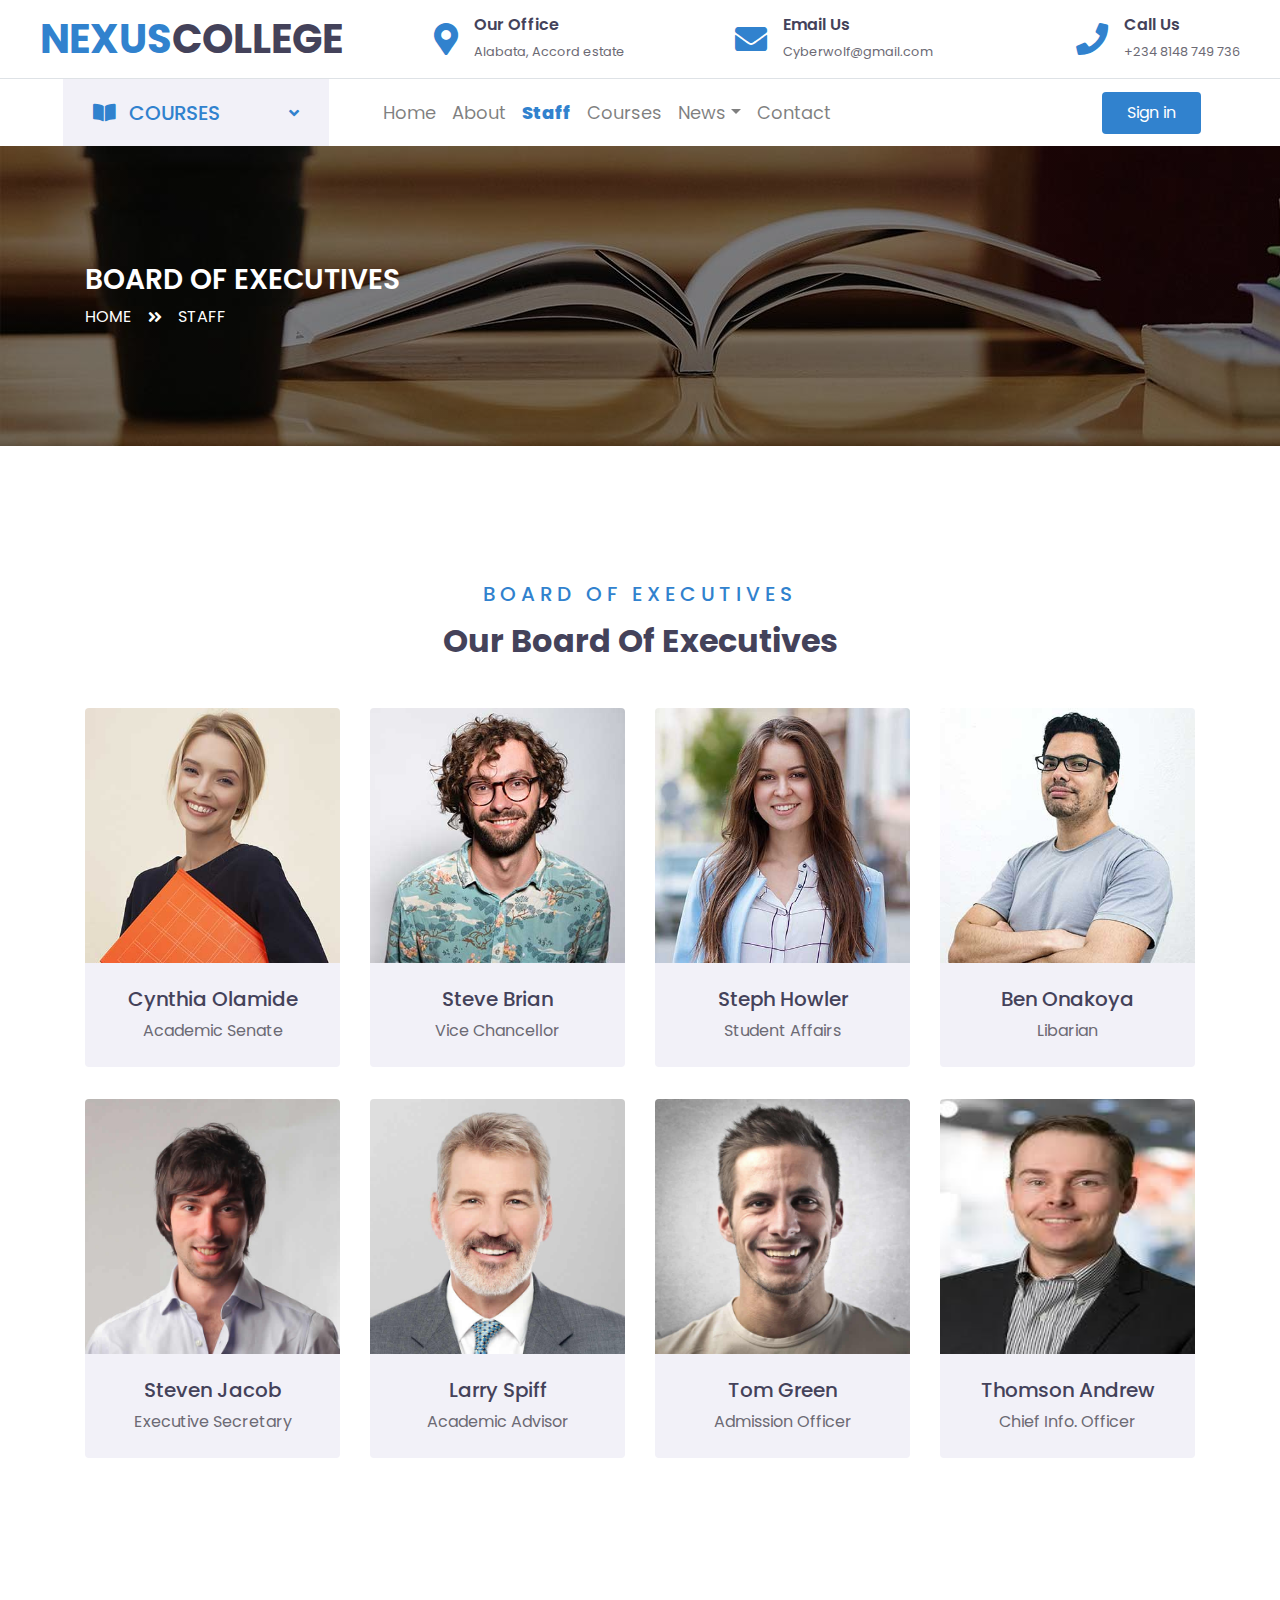
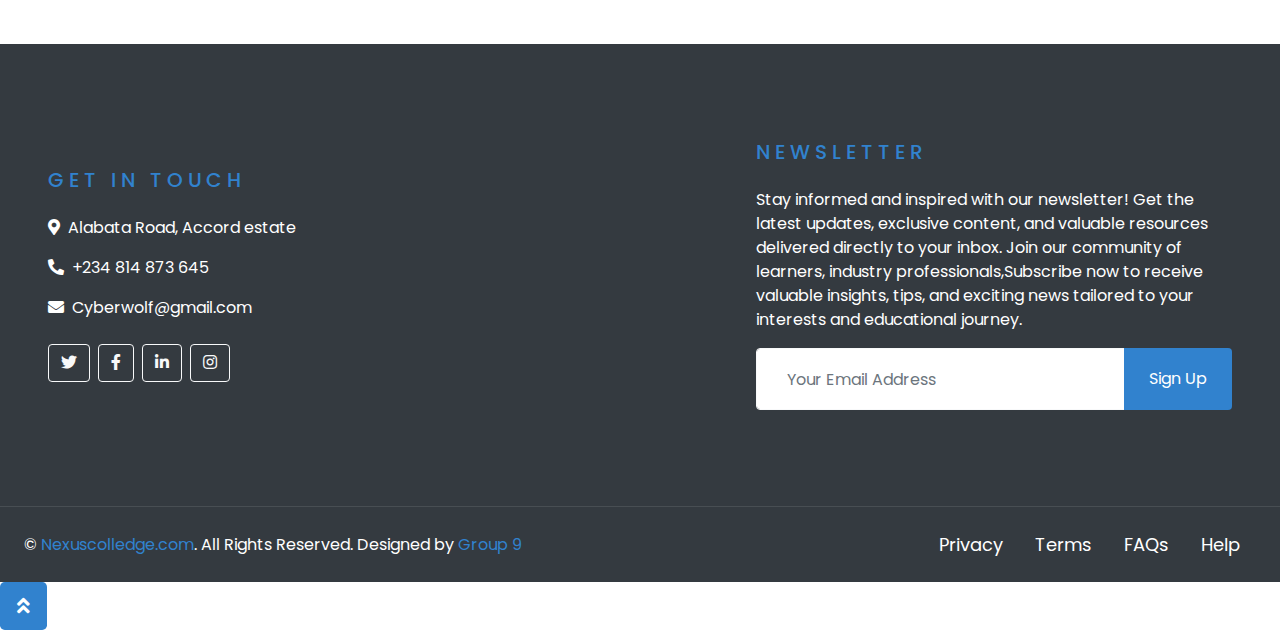
<file: staff.html>
<!DOCTYPE html>
<html lang="en">

<head>
    <meta charset="utf-8">
    <title>Group9 assignment</title>
    <meta content="width=device-width, initial-scale=1.0" name="viewport">
    <script src="https://cdn.jsdelivr.net/npm/bootstrap@5.3.0/dist/js/bootstrap.bundle.min.js"
        integrity="sha384-geWF76RCwLtnZ8qwWowPQNguL3RmwHVBC9FhGdlKrxdiJJigb/j/68SIy3Te4Bkz"
        crossorigin="anonymous"></script> <!-- Google Web Fonts -->

    <!-- Google Web Fonts -->
    <link rel="preconnect" href="https://fonts.gstatic.com">
    <link href="https://fonts.googleapis.com/css2?family=Poppins:wght@400;500;600;700&display=swap" rel="stylesheet">

    <!-- Font Awesome -->
    <link href="https://cdnjs.cloudflare.com/ajax/libs/font-awesome/5.10.0/css/all.min.css" rel="stylesheet">

    <!--Stylesheet -->
    <link rel="stylesheet" href="/css/bootstrap.min.css">
    <link href="css/style.css" rel="stylesheet">
    <link href="css/responsive.css" rel="stylesheet">
</head>

<body>
     <!-- Topbar Start -->
     <div class="container-fluid d-none d-lg-block">
        <div class="topbar align-items-center  " style="padding: 15px 10px;">
            <div class="col-lg-3">
                <a href="" class="text-decoration-none">
                    <h1 class="m-0"><span class="text-primary">NEXUS</span>COLLEGE</h1>
                </a>
            </div>
            <div class="col-lg-3 text-right">
                <div class="d-inline-flex align-items-center">
                    <i class="fa fa-2x fa-map-marker-alt text-primary mr-3"></i>
                    <div class="text-left">
                        <h6 class="font-weight-semi-bold mb-1">Our Office</h6>
                        <small>Alabata, Accord estate</small>
                    </div>
                </div>
            </div>
            <div class="col-lg-3 text-right">
                <div class="d-inline-flex align-items-center">
                    <i class="fa fa-2x fa-envelope text-primary mr-3"></i>
                    <div class="text-left">
                        <h6 class="font-weight-semi-bold mb-1">Email Us</h6>
                        <small>Cyberwolf@gmail.com</small>
                    </div>
                </div>
            </div>
            <div class="col-lg-3 text-right">
                <div class="d-inline-flex align-items-center">
                    <i class="fa fa-2x fa-phone text-primary mr-3"></i>
                    <div class="text-left">
                        <h6 class="font-weight-semi-bold mb-1">Call Us</h6>
                        <small>+234 8148 749 736</small>
                    </div>
                </div>
            </div>
        </div>
    </div>
    <!-- Topbar End -->

    <!-- Navbar Start -->
    <div class="container-fluid">
        <div class="row border-top px-xl-5" style="display: flex; align-items: center;">
            <div class="col-lg-3 d-none d-lg-block">
                <a class="d-flex align-items-center justify-content-between bg-secondary1 w-100 text-decoration-none"
                    data-toggle="collapse" href="#navbar-vertical" style="height: 67px; padding: 0 30px;">
                    <h5 class="text-primary m-0">
                        <i class="fa fa-book-open mr-2"></i>
                        COURSES
                    </h5>
                    <i class="fa fa-angle-down text-primary"></i>
                </a>
            </div>
            <div class="col-lg-9">
                <nav class="navbar navbar-expand-lg navbar-light ">
                    <a href="index.html" class="text-decoration-none d-block d-lg-none  ">
                        <h1 class="m-0">
                            <span class="text-primary navBrand">NEXUS</span>
                            <span class="navBrand">COLLEGE</span>
                        </h1>
                    </a>
                    <button class="navbar-toggler" type="button" data-bs-toggle="collapse"
                        data-bs-target="#navbarSupportedContent" aria-controls="navbarSupportedContent"
                        aria-expanded="false" aria-label="Toggle navigation">
                        <span class="navbar-toggler-icon"></span>
                    </button>
                    <div class="collapse navbar-collapse justify-content-between" id="navbarSupportedContent">
                        <div class="navbar-nav py-0">
                            <a href="index.html" class="nav-item nav-link" >Home</a>
                            <a href="about.html" class="nav-item nav-link ">About</a>
                            <a href="staff.html" class="nav-item nav-link active" style="color:#3182CE;">Staff</a>
                            <a href="#" class="nav-item nav-link">Courses</a>
                            <div class="nav-item dropdown">
                                <a href="#" class="nav-link dropdown-toggle" data-toggle="dropdown">News</a>
                            </div>
                            <a href="contact.html" class="nav-item nav-link">Contact</a>
                        </div>
                        <a class="btn myBtn btn py-2 px-4 d-none d-lg-block" href="">Sign in</a>
                    </div>
                </nav>
            </div>
        </div>
    </div>
    <!-- Navbar End -->

    <!-- Header Start -->
    <div class="container-fluid page-header" style="margin-bottom: 40px;">
        <div class="container">
            <div class="d-flex flex-column justify-content-center" style="min-height: 300px">
                <h3 class="display-6 text-white text-uppercase">Board of executives</h3>
                <div class="d-inline-flex text-white">
                    <p class="m-0 text-uppercase"><a class="text-white" href="">Home</a></p>
                    <i class="fa fa-angle-double-right pt-1 px-3"></i>
                    <p class="m-0 text-uppercase">staff</p>
                </div>
            </div>
        </div>
    </div>
    <!-- Header End -->


    <!-- Board Start -->
    <div class="container-fluid py-5">
        <div class="container pt-5 pb-3">
            <div class="text-center mb-5">
                <h5 class="text-primary text-uppercase mb-3" style="letter-spacing: 5px;">Board Of Executives</h5>
                <h2>Our Board Of Executives</h2>
            </div>
            <div class="row">
                <div class="col-md-6 col-lg-3 text-center team mb-4">
                    <div class="team-item rounded overflow-hidden mb-2">
                        <div class="team-img position-relative">
                            <img class="img-fluid" src="img/team-1.jpg" alt="">
                            <div class="team-social">
                                <a class="btn btn-outline-light btn-square mx-1" href="#"><i
                                        class="fab fa-twitter"></i></a>
                                <a class="btn btn-outline-light btn-square mx-1" href="#"><i
                                        class="fab fa-facebook-f"></i></a>
                                <a class="btn btn-outline-light btn-square mx-1" href="#"><i
                                        class="fab fa-linkedin-in"></i></a>
                            </div>
                        </div>
                        <div class="bg-secondary p-4">
                            <h5>Cynthia Olamide</h5>
                            <p class="m-0">Academic Senate</p>
                        </div>
                    </div>
                </div>
                <div class="col-md-6 col-lg-3 text-center team mb-4">
                    <div class="team-item rounded overflow-hidden mb-2">
                        <div class="team-img position-relative">
                            <img class="img-fluid" src="img/team-2.jpg" alt="">
                            <div class="team-social">
                                <a class="btn btn-outline-light btn-square mx-1" href="#"><i
                                        class="fab fa-twitter"></i></a>
                                <a class="btn btn-outline-light btn-square mx-1" href="#"><i
                                        class="fab fa-facebook-f"></i></a>
                                <a class="btn btn-outline-light btn-square mx-1" href="#"><i
                                        class="fab fa-linkedin-in"></i></a>
                            </div>
                        </div>
                        <div class="bg-secondary p-4">
                            <h5>Steve Brian</h5>
                            <p class="m-0">Vice Chancellor</p>
                        </div>
                    </div>
                </div>
                <div class="col-md-6 col-lg-3 text-center team mb-4">
                    <div class="team-item rounded overflow-hidden mb-2">
                        <div class="team-img position-relative">
                            <img class="img-fluid" src="img/team-3.jpg" alt="">
                            <div class="team-social">
                                <a class="btn btn-outline-light btn-square mx-1" href="#"><i
                                        class="fab fa-twitter"></i></a>
                                <a class="btn btn-outline-light btn-square mx-1" href="#"><i
                                        class="fab fa-facebook-f"></i></a>
                                <a class="btn btn-outline-light btn-square mx-1" href="#"><i
                                        class="fab fa-linkedin-in"></i></a>
                            </div>
                        </div>
                        <div class="bg-secondary p-4">
                            <h5>Steph Howler</h5>
                            <p class="m-0">Student Affairs</p>
                        </div>
                    </div>
                </div>
                <div class="col-md-6 col-lg-3 text-center team mb-4">
                    <div class="team-item rounded overflow-hidden mb-2">
                        <div class="team-img position-relative">
                            <img class="img-fluid" src="img/team-4.jpg" alt="">
                            <div class="team-social">
                                <a class="btn btn-outline-light btn-square mx-1" href="#"><i
                                        class="fab fa-twitter"></i></a>
                                <a class="btn btn-outline-light btn-square mx-1" href="#"><i
                                        class="fab fa-facebook-f"></i></a>
                                <a class="btn btn-outline-light btn-square mx-1" href="#"><i
                                        class="fab fa-linkedin-in"></i></a>
                            </div>
                        </div>
                        <div class="bg-secondary p-4">
                            <h5>Ben Onakoya</h5>
                            <p class="m-0">Libarian</p>
                        </div>
                    </div>
                </div>
                <div class="col-md-6 col-lg-3 text-center team mb-4">
                    <div class="team-item rounded overflow-hidden mb-2">
                        <div class="team-img position-relative">
                            <img class="img-fluid" src="img/profile-1.jpg" alt="">
                            <div class="team-social">
                                <a class="btn btn-outline-light btn-square mx-1" href="#"><i
                                        class="fab fa-twitter"></i></a>
                                <a class="btn btn-outline-light btn-square mx-1" href="#"><i
                                        class="fab fa-facebook-f"></i></a>
                                <a class="btn btn-outline-light btn-square mx-1" href="#"><i
                                        class="fab fa-linkedin-in"></i></a>
                            </div>
                        </div>
                        <div class="bg-secondary p-4">
                            <h5>Steven Jacob</h5>
                            <p class="m-0">Executive Secretary</p>
                        </div>
                    </div>
                </div>
                <div class="col-md-6 col-lg-3 text-center team mb-4">
                    <div class="team-item rounded overflow-hidden mb-2">
                        <div class="team-img position-relative">
                            <img class="img-fluid" src="img/profile-3.jpg" alt="">
                            <div class="team-social">
                                <a class="btn btn-outline-light btn-square mx-1" href="#"><i
                                        class="fab fa-twitter"></i></a>
                                <a class="btn btn-outline-light btn-square mx-1" href="#"><i
                                        class="fab fa-facebook-f"></i></a>
                                <a class="btn btn-outline-light btn-square mx-1" href="#"><i
                                        class="fab fa-linkedin-in"></i></a>
                            </div>
                        </div>
                        <div class="bg-secondary p-4">
                            <h5>Larry Spiff</h5>
                            <p class="m-0">Academic Advisor</p>
                        </div>
                    </div>
                </div>
                <div class="col-md-6 col-lg-3 text-center team mb-4">
                    <div class="team-item rounded overflow-hidden mb-2">
                        <div class="team-img position-relative">
                            <img class="img-fluid" src="img/profile-7.jpg" alt="">
                            <div class="team-social">
                                <a class="btn btn-outline-light btn-square mx-1" href="#"><i
                                        class="fab fa-twitter"></i></a>
                                <a class="btn btn-outline-light btn-square mx-1" href="#"><i
                                        class="fab fa-facebook-f"></i></a>
                                <a class="btn btn-outline-light btn-square mx-1" href="#"><i
                                        class="fab fa-linkedin-in"></i></a>
                            </div>
                        </div>
                        <div class="bg-secondary p-4">
                            <h5>Tom Green</h5>
                            <p class="m-0">Admission Officer</p>
                        </div>
                    </div>
                </div>
                <div class="col-md-6 col-lg-3 text-center team mb-4">
                    <div class="team-item rounded overflow-hidden mb-2">
                        <div class="team-img position-relative">
                            <img class="w-100" src="img/team-5.jpg" alt="" style="height:255px;">
                            <div class="team-social">
                                <a class="btn btn-outline-light btn-square mx-1" href="#"><i
                                        class="fab fa-twitter"></i></a>
                                <a class="btn btn-outline-light btn-square mx-1" href="#"><i
                                        class="fab fa-facebook-f"></i></a>
                                <a class="btn btn-outline-light btn-square mx-1" href="#"><i
                                        class="fab fa-linkedin-in"></i></a>
                            </div>
                        </div>
                        <div class="bg-secondary p-4">
                            <h5>Thomson Andrew</h5>
                            <p class="m-0">Chief Info. Officer</p>
                        </div>
                    </div>
                </div>
            </div>
        </div>

    </div>
    <!-- Board End -->


    <!-- Footer Start -->
    <div class="container-fluid bg-dark text-white py-5 px-sm-3 px-lg-5" style="margin-top: 90px;">
        <div class="pt-5 row" style="display: flex; justify-content: space-between; align-items: center;">
            <div class="col-lg-7 col-md-12">
                <div class="row">
                    <div class="col-md-6 mb-5">
                        <h5 class="text-primary text-uppercase mb-4" style="letter-spacing: 5px;">Get In Touch</h5>
                        <p><i class="fa fa-map-marker-alt mr-2"></i>Alabata Road, Accord estate</p>
                        <p><i class="fa fa-phone-alt mr-2"></i>+234 814 873 645</p>
                        <p><i class="fa fa-envelope mr-2"></i>Cyberwolf@gmail.com</p>
                        <div class="d-flex justify-content-start mt-4">
                            <a class="btn btn-outline-light btn-square mr-2" href="#"><i class="fab fa-twitter"></i></a>
                            <a class="btn btn-outline-light btn-square mr-2" href="#"><i
                                    class="fab fa-facebook-f"></i></a>
                            <a class="btn btn-outline-light btn-square mr-2" href="#"><i
                                    class="fab fa-linkedin-in"></i></a>
                            <a class="btn btn-outline-light btn-square" href="#"><i class="fab fa-instagram"></i></a>
                        </div>
                    </div>
                </div>
            </div>
            <div class="col-lg-5 col-md-12 mb-5">
                <h5 class="text-primary text-uppercase mb-4" style="letter-spacing: 5px;">Newsletter</h5>
                <p>Stay informed and inspired with our newsletter! Get the latest updates, exclusive content, and
                    valuable resources delivered directly to your inbox. Join our community of learners, industry
                    professionals,Subscribe now to receive valuable insights, tips, and exciting news tailored to your
                    interests and
                    educational journey.</p>
                <div class="w-100">
                    <div class="input-group">
                        <input type="text" class="form-control border-light" style="padding: 30px;"
                            placeholder="Your Email Address">
                        <div class="input-group-append">
                            <button class="btn myBtn px-4">Sign Up</button>
                        </div>
                    </div>
                </div>
            </div>
        </div>
    </div>
    <div class="container-fluid bg-dark text-white border-top py-4 px-sm-3 px-md-4"
        style="border-color: rgba(256, 256, 256, .1) !important;">
        <div style="display: flex; justify-content: space-between; align-items: center;" class="row">
            <div class="col-lg-6 text-center text-md-left mb-3 mb-md-0">
                <p class="m-0 text-white">&copy; <a href="#">Nexuscolledge.com</a>. All Rights Reserved. Designed by <a
                        href="https://cyberwolf.netlify.app">Group 9</a>
                </p>
            </div>
            <div class="col-lg-6 text-center text-md-right">
                <ul class="nav d-inline-flex">
                    <li class="nav-item">
                        <a class="nav-link text-white py-0" href="#">Privacy</a>
                    </li>
                    <li class="nav-item">
                        <a class="nav-link text-white py-0" href="#">Terms</a>
                    </li>
                    <li class="nav-item">
                        <a class="nav-link text-white py-0" href="#">FAQs</a>
                    </li>
                    <li class="nav-item">
                        <a class="nav-link text-white py-0" href="#">Help</a>
                    </li>
                </ul>
            </div>
        </div>
    </div>
    <!-- Footer End -->


    <!-- Back to Top -->
    <a href="#" class="btn btn-lg myBtn btn-lg-square back-to-top"><i class="fa fa-angle-double-up"></i></a>
</body>

</html>
</file>
<file: css/style.css>
:root {
  /* --orange:  #fd7e14; */
  --main: #3182CE;
  --font-family-sans-serif: "Poppins", sans-serif;
}

* {
  font-family: "Poppins", sans-serif;
}



body {
  margin: 0;
  font-family: "Poppins", sans-serif;
  font-size: 1rem;
  font-weight: 400;
  line-height: 1.5;
  color: #6C6A74;
  text-align: left;
  background-color: #fff;
}
.topbar{
  display: flex;
  justify-content: space-between;
}

.carousel-item {
  background-image: url(/img/bg_edited.jpg);
  background-position: center;
  background-repeat: no-repeat;
  background-size: cover;
  height: 85vh;
  background-attachment: fixed;
}
.brand{
  font-size: 60px;
}
.courses-container {
  display: grid;
  grid-template-columns: 1fr 1fr 1fr 1fr;
  grid-column-gap: 40px;
}
.view-btn{
  background-color: var(--main);
  color: white;
}
.view-btn-div{
  padding: 0px 18px;
}
.stars {
  color: #b1daf8;
}
.nav-link{
  font-size: 18px;
}
.nav-item:hover{
 color: var(--main);
 transform: scale(1.1);
}
.myBtn {
  background-color: var(--main);
  color: white;
}

hr {
  box-sizing: content-box;
  height: 0;
  overflow: visible;
}


p {
  margin-top: 0;
  margin-bottom: 1rem;
}


address {
  margin-bottom: 1rem;
  font-style: normal;
  line-height: inherit;
}


a {
  color: var(--main);
  text-decoration: none;
  background-color: transparent;
}


img {
  vertical-align: middle;
  border-style: none;
}

svg {
  overflow: hidden;
  vertical-align: middle;
}



caption {
  padding-top: 0.75rem;
  padding-bottom: 0.75rem;
  color: #6c757d;
  text-align: left;
  caption-side: bottom;
}



label {
  display: inline-block;
  margin-bottom: 0.5rem;
}

button {
  border-radius: 0;
}

button:focus {
  outline: 1px dotted;
  outline: 5px auto -webkit-focus-ring-color;
}




h1,
h2,
h3,
h4,
h5,
h6,
.h1,
.h2,
.h3,
.h4,
.h5,
.h6 {
  margin-bottom: 0.5rem;
  font-weight: 500;
  line-height: 1.2;
  color: #44425A;
}


.navbar-dark .navbar-text a {
  color: #fff;
}





.bg-secondary {
  background-color: #F2F1F8 !important;
}

.bg-secondary1 {
  background-color: #F2F1F8;
}

.bg-secondary1:hover {
  background-color: rgba(255, 255, 255, 0.352);
}


.bg-orange {
  background-color: var(--main);
}

.text-monospace {
  font-family: SFMono-Regular, Menlo, Monaco, Consolas, "Liberation Mono", "Courier New", monospace !important;
}

.text-justify {
  text-align: justify !important;
}

.text-wrap {
  white-space: normal !important;
}

.text-nowrap {
  white-space: nowrap !important;
}

.text-truncate {
  overflow: hidden;
  text-overflow: ellipsis;
  white-space: nowrap;
}




.text-lowercase {
  text-transform: lowercase !important;
}

.text-uppercase {
  text-transform: uppercase !important;
}

.text-capitalize {
  text-transform: capitalize !important;
}



.text-primary {
  color: var(--main) !important;
}

a.text-primary:hover,
a.text-primary:focus {
  color: var(--main) !important;
}




.text-warning {
  color: var(--main) !important;
}

a.text-warning:hover,
a.text-warning:focus {
  color: var(--main) !important;
}


/********** Custom CSS ************/
h1,
h2,
.font-weight-bold {
  font-weight: 700 !important;
}

.active {
  color: var(--main);
  font-weight: 800;
}

h3,
h4,
.font-weight-semi-bold {
  font-weight: 600 !important;
}

h5,
h6,
.font-weight-medium {
  font-weight: 500 !important;
}




.carousel-caption {
  top: 0;
  left: 0;
  right: 0;
  bottom: 0;
  text-align: left;
  background: rgba(0, 0, 0, 0.5);
  z-index: 1;
}

.carousel-indicators {
  width: 60px;
  top: 0;
  right: calc(100% - 60px);
  margin: 0;
  display: flex;
  flex-direction: column;
  align-items: center;
  justify-content: center;
}

.carousel-indicators li {
  width: 25px;
  height: 25px;
  margin: 5px 0;
  background: #44425A;
  border: 5px solid #FFFFFF;
  border-radius: 25px;
}

.carousel-indicators .active {
  background: var(--main);
}


.page-header {
  background: linear-gradient(rgba(0, 0, 0, 0.5), rgba(0, 0, 0, 0.5)), url(../img/page-header.jpg), no-repeat center center;
  background-size: cover;
}

.cat-item img {
  transition: .5s;
}

.cat-item:hover img {
  transform: scale(1.3);
}

.cat-overlay {
  position: absolute;
  width: 100%;
  height: 100%;
  top: 0;
  left: 0;
  display: flex;
  flex-direction: column;
  align-items: center;
  justify-content: center;
  background: rgba(0, 0, 0, 0.5);
  z-index: 1;
}

.bg-registration {
  background: linear-gradient(rgba(0, 0, 0, 0.8), rgba(0, 0, 0, 0.8)), url(../img/registration.jpg), no-repeat center center;
  background-size: cover;
}

.team-img .team-social {
  position: absolute;
  width: 100%;
  height: 100%;
  top: 0;
  left: 0;
  display: flex;
  align-items: center;
  justify-content: center;
  background: rgba(68, 66, 90, 0.8);
  transition: 0.7s;
  z-index: 1;
  opacity: 0;
}

.team-social:hover {
  opacity: 1;
}

.testimonial-carousel .owl-item img {
  width: 80px;
  height: 80px;
  border-radius: 80px;
}

.testimonial-carousel .owl-dots {
  margin-top: 25px;
  text-align: center;
}
.testimonial h5{
  padding: 10px 20px;
}
.testimonial-carousel .owl-dot {
  position: relative;
  display: inline-block;
  margin: 0 8px;
  width: 15px;
  height: 15px;
  border-radius: 15px;
  background: var(--main);
}
.testimonial{
  background-color: var(--main);
  padding: 19px;
  border-radius: 5px;
  margin-top: 40px;
}
.testimonial img{
 border: 5px solid white;
 border-radius: 50%;
}
.testimonal-main{
  background-color: #fff;
  border-radius: 5px;
  padding: 17px 3px;

}
.testimonial-carousel .owl-dot::after {
  position: absolute;
  content: "";
  top: -5px;
  right: -5px;
  bottom: -5px;
  left: -5px;
  border: 2px solidvar(--main);
  border-radius: 20px;
}

.testimonial-carousel .owl-dot.active {
  background: #44425A;
}

.blog-item img {
  transition: .5s;
}

.blog-item:hover img {
  transform: scale(1.2);
}

.blog-overlay {
  position: absolute;
  padding: 30px;
  width: 100%;
  height: 100%;
  top: 0;
  left: 0;
  display: flex;
  flex-direction: column;
  align-items: flex-start;
  justify-content: flex-end;
  background: linear-gradient(rgba(68, 66, 90, 0), #44425a);
  z-index: 1;
}

.contact-form .help-block ul {
  margin: 0;
  padding: 0;
  list-style-type: none;
}
</file>
<file: css/responsive.css>
@media screen and (min-width:1193px) {
    .empower-sm {
        display: none;
    }
    .view-btn-div{
        padding: 0px 450px;
      }
}

@media screen and (max-width:1193px) {
    .courses-container {
        display: grid;
        grid-template-columns: 1fr 1fr 1fr;
        justify-content: center;
        align-items: center;

    }
    .view-btn-div{
        padding: 0px 150px;
      }

    .cat-item {
        display: flex;
        justify-content: center;
        align-items: center;
    }

    .empower-sm {
        display: none;
    }
}

@media screen and (max-width:991px) {
    .courses-container {
        display: grid;
        grid-template-columns: 1fr 1fr;
        justify-content: center;
        align-items: center;

    }

    .cat-item {
        display: flex;
        justify-content: center;
        align-items: center;
    }

    .empower-sm {
        display: none;
    }
}

@media screen and (max-width:500px) {
    .courses-container {
        display: block;
    }
  
    .empower-lg {
        display: none;
    }

    .empower-sm {
        font-size: 19px;
        font-weight: 600;
        letter-spacing: 1px;
        display: block;
    }

    h1 {
        font-size: 25px !important;
    }

    h2 {
        font-size: 25px !important;
    }
}

@media screen and (max-width:533px) {
    .brand {
        font-size: 40px;
    }

    .navBrand {
        font-size: 30px;
    }

}

@media screen and (max-width:393px) {
    .brand {
        font-size: 30px;
    }

    .navBrand {
        font-size: 20px;
    }


}
</file>
